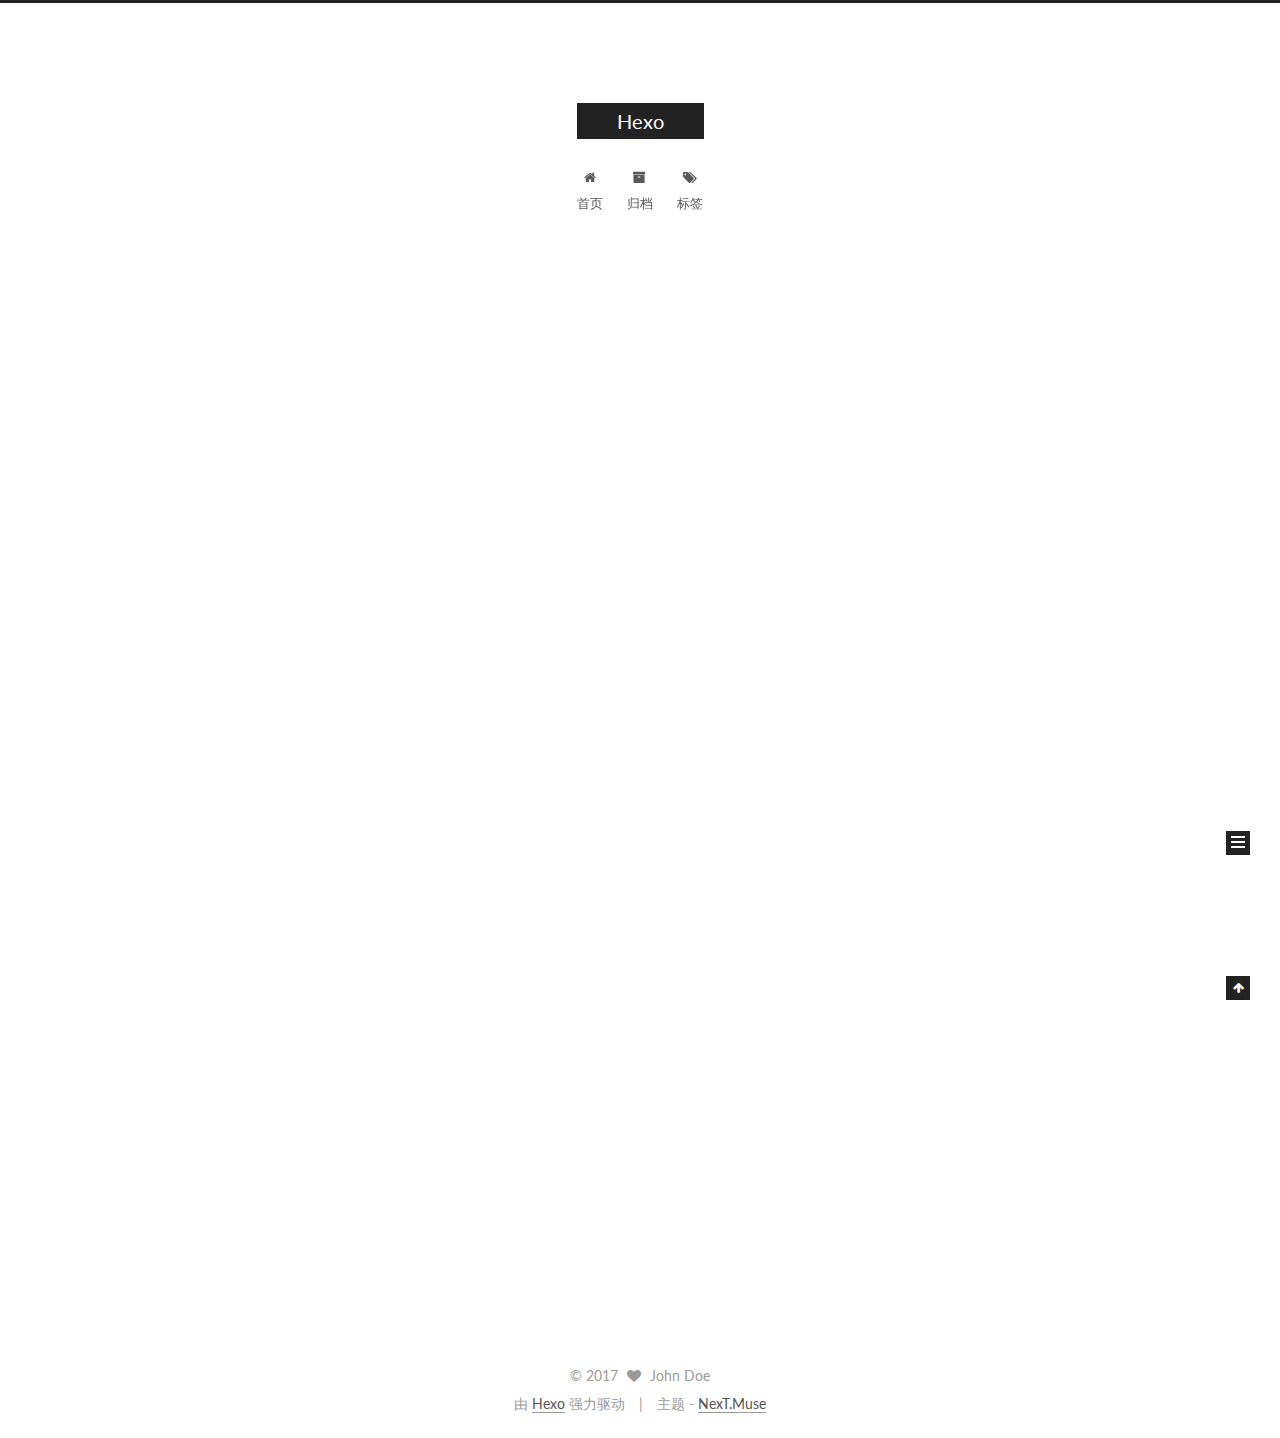
<file: index.html>
<!doctype html>



  


<html class="theme-next muse use-motion" lang="zh-Hans">
<head>
  <meta charset="UTF-8"/>
<meta http-equiv="X-UA-Compatible" content="IE=edge" />
<meta name="viewport" content="width=device-width, initial-scale=1, maximum-scale=1"/>



<meta http-equiv="Cache-Control" content="no-transform" />
<meta http-equiv="Cache-Control" content="no-siteapp" />















  
  
  <link href="/lib/fancybox/source/jquery.fancybox.css?v=2.1.5" rel="stylesheet" type="text/css" />




  
  
  
  

  
    
    
  

  

  

  

  

  
    
    
    <link href="//fonts.googleapis.com/css?family=Lato:300,300italic,400,400italic,700,700italic&subset=latin,latin-ext" rel="stylesheet" type="text/css">
  






<link href="/lib/font-awesome/css/font-awesome.min.css?v=4.6.2" rel="stylesheet" type="text/css" />

<link href="/css/main.css?v=5.1.0" rel="stylesheet" type="text/css" />


  <meta name="keywords" content="Hexo, NexT" />








  <link rel="shortcut icon" type="image/x-icon" href="/favicon.ico?v=5.1.0" />






<meta property="og:type" content="website">
<meta property="og:title" content="Hexo">
<meta property="og:url" content="http://yoursite.com/index.html">
<meta property="og:site_name" content="Hexo">
<meta name="twitter:card" content="summary">
<meta name="twitter:title" content="Hexo">



<script type="text/javascript" id="hexo.configurations">
  var NexT = window.NexT || {};
  var CONFIG = {
    root: '/',
    scheme: 'Muse',
    sidebar: {"position":"left","display":"post","offset":12,"offset_float":0,"b2t":false,"scrollpercent":false},
    fancybox: true,
    motion: true,
    duoshuo: {
      userId: '0',
      author: '博主'
    },
    algolia: {
      applicationID: '',
      apiKey: '',
      indexName: '',
      hits: {"per_page":10},
      labels: {"input_placeholder":"Search for Posts","hits_empty":"We didn't find any results for the search: ${query}","hits_stats":"${hits} results found in ${time} ms"}
    }
  };
</script>



  <link rel="canonical" href="http://yoursite.com/"/>





  <title> Hexo </title>
</head>

<body itemscope itemtype="http://schema.org/WebPage" lang="zh-Hans">

  














  
  
    
  

  <div class="container sidebar-position-left 
   page-home 
 ">
    <div class="headband"></div>

    <header id="header" class="header" itemscope itemtype="http://schema.org/WPHeader">
      <div class="header-inner"><div class="site-brand-wrapper">
  <div class="site-meta ">
    

    <div class="custom-logo-site-title">
      <a href="/"  class="brand" rel="start">
        <span class="logo-line-before"><i></i></span>
        <span class="site-title">Hexo</span>
        <span class="logo-line-after"><i></i></span>
      </a>
    </div>
      
        <p class="site-subtitle"></p>
      
  </div>

  <div class="site-nav-toggle">
    <button>
      <span class="btn-bar"></span>
      <span class="btn-bar"></span>
      <span class="btn-bar"></span>
    </button>
  </div>
</div>

<nav class="site-nav">
  

  
    <ul id="menu" class="menu">
      
        
        <li class="menu-item menu-item-home">
          <a href="/" rel="section">
            
              <i class="menu-item-icon fa fa-fw fa-home"></i> <br />
            
            首页
          </a>
        </li>
      
        
        <li class="menu-item menu-item-archives">
          <a href="/archives" rel="section">
            
              <i class="menu-item-icon fa fa-fw fa-archive"></i> <br />
            
            归档
          </a>
        </li>
      
        
        <li class="menu-item menu-item-tags">
          <a href="/tags" rel="section">
            
              <i class="menu-item-icon fa fa-fw fa-tags"></i> <br />
            
            标签
          </a>
        </li>
      

      
    </ul>
  

  
</nav>



 </div>
    </header>

    <main id="main" class="main">
      <div class="main-inner">
        <div class="content-wrap">
          <div id="content" class="content">
            
  <section id="posts" class="posts-expand">
    
      

  

  
  
  

  <article class="post post-type-normal " itemscope itemtype="http://schema.org/Article">
    <link itemprop="mainEntityOfPage" href="http://yoursite.com/2017/03/26/hello-world/">

    <span hidden itemprop="author" itemscope itemtype="http://schema.org/Person">
      <meta itemprop="name" content="John Doe">
      <meta itemprop="description" content="">
      <meta itemprop="image" content="/images/avatar.gif">
    </span>

    <span hidden itemprop="publisher" itemscope itemtype="http://schema.org/Organization">
      <meta itemprop="name" content="Hexo">
    </span>

    
      <header class="post-header">

        
        
          <h1 class="post-title" itemprop="name headline">
            
            
              
                
                <a class="post-title-link" href="/2017/03/26/hello-world/" itemprop="url">
                  Hello World
                </a>
              
            
          </h1>
        

        <div class="post-meta">
          <span class="post-time">
            
              <span class="post-meta-item-icon">
                <i class="fa fa-calendar-o"></i>
              </span>
              
                <span class="post-meta-item-text">发表于</span>
              
              <time title="创建于" itemprop="dateCreated datePublished" datetime="2017-03-26T23:01:23+08:00">
                2017-03-26
              </time>
            

            

            
          </span>

          

          
            
          

          
          

          

          

          

        </div>
      </header>
    


    <div class="post-body" itemprop="articleBody">

      
      

      
        
          
            <p>Welcome to <a href="https://hexo.io/" target="_blank" rel="external">Hexo</a>! This is your very first post. Check <a href="https://hexo.io/docs/" target="_blank" rel="external">documentation</a> for more info. If you get any problems when using Hexo, you can find the answer in <a href="https://hexo.io/docs/troubleshooting.html" target="_blank" rel="external">troubleshooting</a> or you can ask me on <a href="https://github.com/hexojs/hexo/issues" target="_blank" rel="external">GitHub</a>.</p>
<h2 id="Quick-Start"><a href="#Quick-Start" class="headerlink" title="Quick Start"></a>Quick Start</h2><h3 id="Create-a-new-post"><a href="#Create-a-new-post" class="headerlink" title="Create a new post"></a>Create a new post</h3><figure class="highlight bash"><table><tr><td class="gutter"><pre><div class="line">1</div></pre></td><td class="code"><pre><div class="line">$ hexo new <span class="string">"My New Post"</span></div></pre></td></tr></table></figure>
<p>More info: <a href="https://hexo.io/docs/writing.html" target="_blank" rel="external">Writing</a></p>
<h3 id="Run-server"><a href="#Run-server" class="headerlink" title="Run server"></a>Run server</h3><figure class="highlight bash"><table><tr><td class="gutter"><pre><div class="line">1</div></pre></td><td class="code"><pre><div class="line">$ hexo server</div></pre></td></tr></table></figure>
<p>More info: <a href="https://hexo.io/docs/server.html" target="_blank" rel="external">Server</a></p>
<h3 id="Generate-static-files"><a href="#Generate-static-files" class="headerlink" title="Generate static files"></a>Generate static files</h3><figure class="highlight bash"><table><tr><td class="gutter"><pre><div class="line">1</div></pre></td><td class="code"><pre><div class="line">$ hexo generate</div></pre></td></tr></table></figure>
<p>More info: <a href="https://hexo.io/docs/generating.html" target="_blank" rel="external">Generating</a></p>
<h3 id="Deploy-to-remote-sites"><a href="#Deploy-to-remote-sites" class="headerlink" title="Deploy to remote sites"></a>Deploy to remote sites</h3><figure class="highlight bash"><table><tr><td class="gutter"><pre><div class="line">1</div></pre></td><td class="code"><pre><div class="line">$ hexo deploy</div></pre></td></tr></table></figure>
<p>More info: <a href="https://hexo.io/docs/deployment.html" target="_blank" rel="external">Deployment</a></p>

          
        
      
    </div>

    <div>
      
    </div>

    <div>
      
    </div>

    <div>
      
    </div>

    <footer class="post-footer">
      

      

      

      
      
        <div class="post-eof"></div>
      
    </footer>
  </article>


    
  </section>

  


          </div>
          


          

        </div>
        
          
  
  <div class="sidebar-toggle">
    <div class="sidebar-toggle-line-wrap">
      <span class="sidebar-toggle-line sidebar-toggle-line-first"></span>
      <span class="sidebar-toggle-line sidebar-toggle-line-middle"></span>
      <span class="sidebar-toggle-line sidebar-toggle-line-last"></span>
    </div>
  </div>

  <aside id="sidebar" class="sidebar">
    <div class="sidebar-inner">

      

      

      <section class="site-overview sidebar-panel sidebar-panel-active">
        <div class="site-author motion-element" itemprop="author" itemscope itemtype="http://schema.org/Person">
          <img class="site-author-image" itemprop="image"
               src="/images/avatar.gif"
               alt="John Doe" />
          <p class="site-author-name" itemprop="name">John Doe</p>
           
              <p class="site-description motion-element" itemprop="description"></p>
          
        </div>
        <nav class="site-state motion-element">

          
            <div class="site-state-item site-state-posts">
              <a href="/archives">
                <span class="site-state-item-count">1</span>
                <span class="site-state-item-name">日志</span>
              </a>
            </div>
          

          

          

        </nav>

        

        <div class="links-of-author motion-element">
          
        </div>

        
        

        
        

        


      </section>

      

      

    </div>
  </aside>


        
      </div>
    </main>

    <footer id="footer" class="footer">
      <div class="footer-inner">
        <div class="copyright" >
  
  &copy; 
  <span itemprop="copyrightYear">2017</span>
  <span class="with-love">
    <i class="fa fa-heart"></i>
  </span>
  <span class="author" itemprop="copyrightHolder">John Doe</span>
</div>


<div class="powered-by">
  由 <a class="theme-link" href="https://hexo.io">Hexo</a> 强力驱动
</div>

<div class="theme-info">
  主题 -
  <a class="theme-link" href="https://github.com/iissnan/hexo-theme-next">
    NexT.Muse
  </a>
</div>


        

        
      </div>
    </footer>

    
      <div class="back-to-top">
        <i class="fa fa-arrow-up"></i>
        
      </div>
    

  </div>

  

<script type="text/javascript">
  if (Object.prototype.toString.call(window.Promise) !== '[object Function]') {
    window.Promise = null;
  }
</script>









  






  
  <script type="text/javascript" src="/lib/jquery/index.js?v=2.1.3"></script>

  
  <script type="text/javascript" src="/lib/fastclick/lib/fastclick.min.js?v=1.0.6"></script>

  
  <script type="text/javascript" src="/lib/jquery_lazyload/jquery.lazyload.js?v=1.9.7"></script>

  
  <script type="text/javascript" src="/lib/velocity/velocity.min.js?v=1.2.1"></script>

  
  <script type="text/javascript" src="/lib/velocity/velocity.ui.min.js?v=1.2.1"></script>

  
  <script type="text/javascript" src="/lib/fancybox/source/jquery.fancybox.pack.js?v=2.1.5"></script>


  


  <script type="text/javascript" src="/js/src/utils.js?v=5.1.0"></script>

  <script type="text/javascript" src="/js/src/motion.js?v=5.1.0"></script>



  
  

  

  


  <script type="text/javascript" src="/js/src/bootstrap.js?v=5.1.0"></script>



  


  




	





  





  





  






  





  

  

  

  

</body>
</html>
</file>
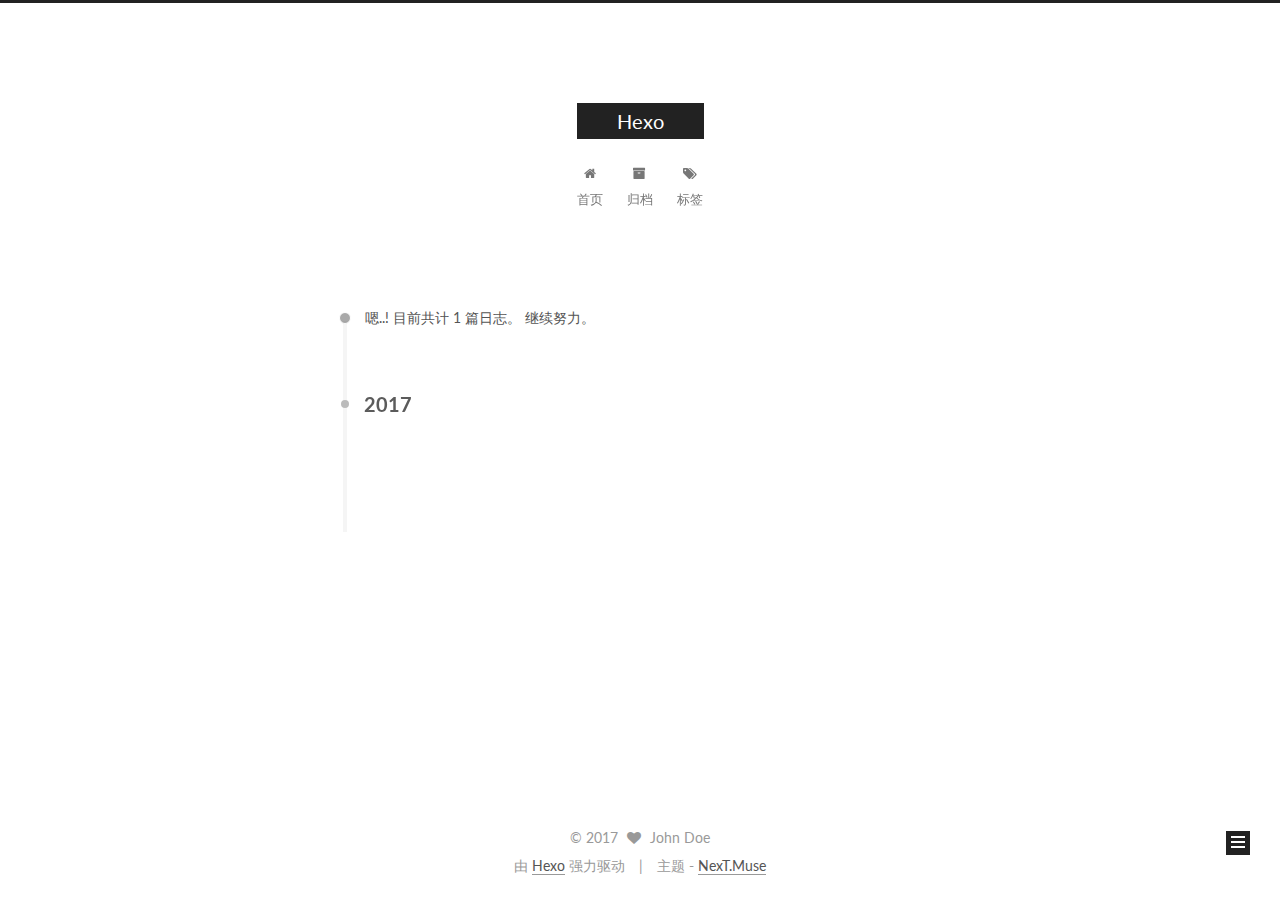
<file: archives/index.html>
<!doctype html>



  


<html class="theme-next muse use-motion" lang="zh-Hans">
<head>
  <meta charset="UTF-8"/>
<meta http-equiv="X-UA-Compatible" content="IE=edge" />
<meta name="viewport" content="width=device-width, initial-scale=1, maximum-scale=1"/>



<meta http-equiv="Cache-Control" content="no-transform" />
<meta http-equiv="Cache-Control" content="no-siteapp" />















  
  
  <link href="/lib/fancybox/source/jquery.fancybox.css?v=2.1.5" rel="stylesheet" type="text/css" />




  
  
  
  

  
    
    
  

  

  

  

  

  
    
    
    <link href="//fonts.googleapis.com/css?family=Lato:300,300italic,400,400italic,700,700italic&subset=latin,latin-ext" rel="stylesheet" type="text/css">
  






<link href="/lib/font-awesome/css/font-awesome.min.css?v=4.6.2" rel="stylesheet" type="text/css" />

<link href="/css/main.css?v=5.1.0" rel="stylesheet" type="text/css" />


  <meta name="keywords" content="Hexo, NexT" />








  <link rel="shortcut icon" type="image/x-icon" href="/favicon.ico?v=5.1.0" />






<meta property="og:type" content="website">
<meta property="og:title" content="Hexo">
<meta property="og:url" content="http://yoursite.com/archives/index.html">
<meta property="og:site_name" content="Hexo">
<meta name="twitter:card" content="summary">
<meta name="twitter:title" content="Hexo">



<script type="text/javascript" id="hexo.configurations">
  var NexT = window.NexT || {};
  var CONFIG = {
    root: '/',
    scheme: 'Muse',
    sidebar: {"position":"left","display":"post","offset":12,"offset_float":0,"b2t":false,"scrollpercent":false},
    fancybox: true,
    motion: true,
    duoshuo: {
      userId: '0',
      author: '博主'
    },
    algolia: {
      applicationID: '',
      apiKey: '',
      indexName: '',
      hits: {"per_page":10},
      labels: {"input_placeholder":"Search for Posts","hits_empty":"We didn't find any results for the search: ${query}","hits_stats":"${hits} results found in ${time} ms"}
    }
  };
</script>



  <link rel="canonical" href="http://yoursite.com/archives/"/>





  <title> 归档 | Hexo </title>
</head>

<body itemscope itemtype="http://schema.org/WebPage" lang="zh-Hans">

  














  
  
    
  

  <div class="container sidebar-position-left  page-archive  ">
    <div class="headband"></div>

    <header id="header" class="header" itemscope itemtype="http://schema.org/WPHeader">
      <div class="header-inner"><div class="site-brand-wrapper">
  <div class="site-meta ">
    

    <div class="custom-logo-site-title">
      <a href="/"  class="brand" rel="start">
        <span class="logo-line-before"><i></i></span>
        <span class="site-title">Hexo</span>
        <span class="logo-line-after"><i></i></span>
      </a>
    </div>
      
        <p class="site-subtitle"></p>
      
  </div>

  <div class="site-nav-toggle">
    <button>
      <span class="btn-bar"></span>
      <span class="btn-bar"></span>
      <span class="btn-bar"></span>
    </button>
  </div>
</div>

<nav class="site-nav">
  

  
    <ul id="menu" class="menu">
      
        
        <li class="menu-item menu-item-home">
          <a href="/" rel="section">
            
              <i class="menu-item-icon fa fa-fw fa-home"></i> <br />
            
            首页
          </a>
        </li>
      
        
        <li class="menu-item menu-item-archives">
          <a href="/archives" rel="section">
            
              <i class="menu-item-icon fa fa-fw fa-archive"></i> <br />
            
            归档
          </a>
        </li>
      
        
        <li class="menu-item menu-item-tags">
          <a href="/tags" rel="section">
            
              <i class="menu-item-icon fa fa-fw fa-tags"></i> <br />
            
            标签
          </a>
        </li>
      

      
    </ul>
  

  
</nav>



 </div>
    </header>

    <main id="main" class="main">
      <div class="main-inner">
        <div class="content-wrap">
          <div id="content" class="content">
            

  <section id="posts" class="posts-collapse">
    <span class="archive-move-on"></span>

    <span class="archive-page-counter">
      
      
      
        
      
      嗯..! 目前共计 1 篇日志。 继续努力。
    </span>

    

      
      
      

      
        
        <div class="collection-title">
          <h2 class="archive-year motion-element" id="archive-year-2017">2017</h2>
        </div>
      
      

      

  <article class="post post-type-normal" itemscope itemtype="http://schema.org/Article">
    <header class="post-header">

      <h1 class="post-title">
        
            <a class="post-title-link" href="/2017/03/26/hello-world/" itemprop="url">
              
                <span itemprop="name">Hello World</span>
              
            </a>
        
      </h1>

      <div class="post-meta">
        <time class="post-time" itemprop="dateCreated"
              datetime="2017-03-26T23:01:23+08:00"
              content="2017-03-26" >
          03-26
        </time>
      </div>

    </header>
  </article>



    

  </section>

  



          </div>
          


          

        </div>
        
          
  
  <div class="sidebar-toggle">
    <div class="sidebar-toggle-line-wrap">
      <span class="sidebar-toggle-line sidebar-toggle-line-first"></span>
      <span class="sidebar-toggle-line sidebar-toggle-line-middle"></span>
      <span class="sidebar-toggle-line sidebar-toggle-line-last"></span>
    </div>
  </div>

  <aside id="sidebar" class="sidebar">
    <div class="sidebar-inner">

      

      

      <section class="site-overview sidebar-panel sidebar-panel-active">
        <div class="site-author motion-element" itemprop="author" itemscope itemtype="http://schema.org/Person">
          <img class="site-author-image" itemprop="image"
               src="/images/avatar.gif"
               alt="John Doe" />
          <p class="site-author-name" itemprop="name">John Doe</p>
           
              <p class="site-description motion-element" itemprop="description"></p>
          
        </div>
        <nav class="site-state motion-element">

          
            <div class="site-state-item site-state-posts">
              <a href="/archives">
                <span class="site-state-item-count">1</span>
                <span class="site-state-item-name">日志</span>
              </a>
            </div>
          

          

          

        </nav>

        

        <div class="links-of-author motion-element">
          
        </div>

        
        

        
        

        


      </section>

      

      

    </div>
  </aside>


        
      </div>
    </main>

    <footer id="footer" class="footer">
      <div class="footer-inner">
        <div class="copyright" >
  
  &copy; 
  <span itemprop="copyrightYear">2017</span>
  <span class="with-love">
    <i class="fa fa-heart"></i>
  </span>
  <span class="author" itemprop="copyrightHolder">John Doe</span>
</div>


<div class="powered-by">
  由 <a class="theme-link" href="https://hexo.io">Hexo</a> 强力驱动
</div>

<div class="theme-info">
  主题 -
  <a class="theme-link" href="https://github.com/iissnan/hexo-theme-next">
    NexT.Muse
  </a>
</div>


        

        
      </div>
    </footer>

    
      <div class="back-to-top">
        <i class="fa fa-arrow-up"></i>
        
      </div>
    

  </div>

  

<script type="text/javascript">
  if (Object.prototype.toString.call(window.Promise) !== '[object Function]') {
    window.Promise = null;
  }
</script>









  






  
  <script type="text/javascript" src="/lib/jquery/index.js?v=2.1.3"></script>

  
  <script type="text/javascript" src="/lib/fastclick/lib/fastclick.min.js?v=1.0.6"></script>

  
  <script type="text/javascript" src="/lib/jquery_lazyload/jquery.lazyload.js?v=1.9.7"></script>

  
  <script type="text/javascript" src="/lib/velocity/velocity.min.js?v=1.2.1"></script>

  
  <script type="text/javascript" src="/lib/velocity/velocity.ui.min.js?v=1.2.1"></script>

  
  <script type="text/javascript" src="/lib/fancybox/source/jquery.fancybox.pack.js?v=2.1.5"></script>


  


  <script type="text/javascript" src="/js/src/utils.js?v=5.1.0"></script>

  <script type="text/javascript" src="/js/src/motion.js?v=5.1.0"></script>



  
  

  
  
    <script type="text/javascript" id="motion.page.archive">
      $('.archive-year').velocity('transition.slideLeftIn');
    </script>
  


  


  <script type="text/javascript" src="/js/src/bootstrap.js?v=5.1.0"></script>



  


  




	





  





  





  






  





  

  

  

  

</body>
</html>
</file>
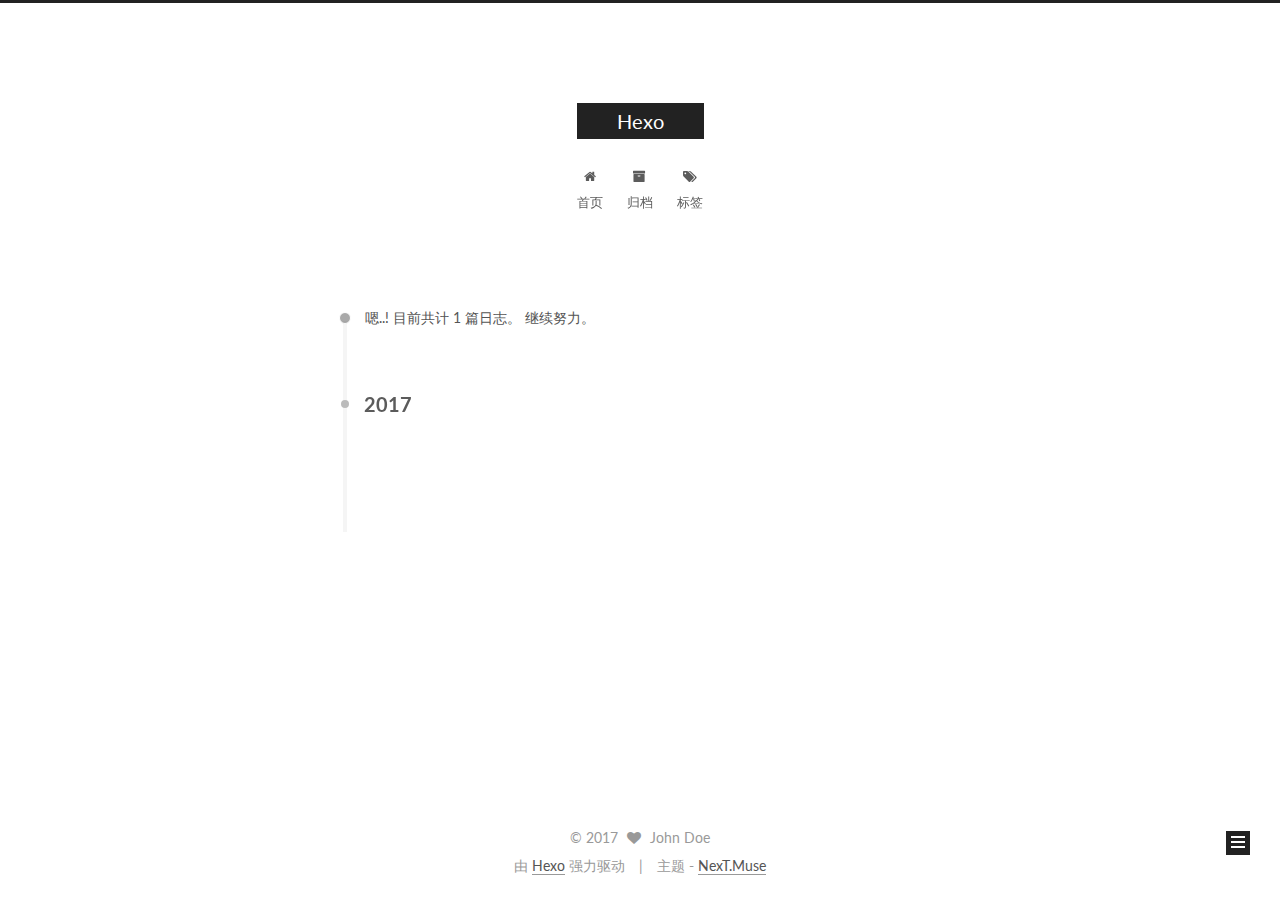
<file: archives/2017/index.html>
<!doctype html>



  


<html class="theme-next muse use-motion" lang="zh-Hans">
<head>
  <meta charset="UTF-8"/>
<meta http-equiv="X-UA-Compatible" content="IE=edge" />
<meta name="viewport" content="width=device-width, initial-scale=1, maximum-scale=1"/>



<meta http-equiv="Cache-Control" content="no-transform" />
<meta http-equiv="Cache-Control" content="no-siteapp" />















  
  
  <link href="/lib/fancybox/source/jquery.fancybox.css?v=2.1.5" rel="stylesheet" type="text/css" />




  
  
  
  

  
    
    
  

  

  

  

  

  
    
    
    <link href="//fonts.googleapis.com/css?family=Lato:300,300italic,400,400italic,700,700italic&subset=latin,latin-ext" rel="stylesheet" type="text/css">
  






<link href="/lib/font-awesome/css/font-awesome.min.css?v=4.6.2" rel="stylesheet" type="text/css" />

<link href="/css/main.css?v=5.1.0" rel="stylesheet" type="text/css" />


  <meta name="keywords" content="Hexo, NexT" />








  <link rel="shortcut icon" type="image/x-icon" href="/favicon.ico?v=5.1.0" />






<meta property="og:type" content="website">
<meta property="og:title" content="Hexo">
<meta property="og:url" content="http://yoursite.com/archives/2017/index.html">
<meta property="og:site_name" content="Hexo">
<meta name="twitter:card" content="summary">
<meta name="twitter:title" content="Hexo">



<script type="text/javascript" id="hexo.configurations">
  var NexT = window.NexT || {};
  var CONFIG = {
    root: '/',
    scheme: 'Muse',
    sidebar: {"position":"left","display":"post","offset":12,"offset_float":0,"b2t":false,"scrollpercent":false},
    fancybox: true,
    motion: true,
    duoshuo: {
      userId: '0',
      author: '博主'
    },
    algolia: {
      applicationID: '',
      apiKey: '',
      indexName: '',
      hits: {"per_page":10},
      labels: {"input_placeholder":"Search for Posts","hits_empty":"We didn't find any results for the search: ${query}","hits_stats":"${hits} results found in ${time} ms"}
    }
  };
</script>



  <link rel="canonical" href="http://yoursite.com/archives/2017/"/>





  <title> 归档 | Hexo </title>
</head>

<body itemscope itemtype="http://schema.org/WebPage" lang="zh-Hans">

  














  
  
    
  

  <div class="container sidebar-position-left  page-archive  ">
    <div class="headband"></div>

    <header id="header" class="header" itemscope itemtype="http://schema.org/WPHeader">
      <div class="header-inner"><div class="site-brand-wrapper">
  <div class="site-meta ">
    

    <div class="custom-logo-site-title">
      <a href="/"  class="brand" rel="start">
        <span class="logo-line-before"><i></i></span>
        <span class="site-title">Hexo</span>
        <span class="logo-line-after"><i></i></span>
      </a>
    </div>
      
        <p class="site-subtitle"></p>
      
  </div>

  <div class="site-nav-toggle">
    <button>
      <span class="btn-bar"></span>
      <span class="btn-bar"></span>
      <span class="btn-bar"></span>
    </button>
  </div>
</div>

<nav class="site-nav">
  

  
    <ul id="menu" class="menu">
      
        
        <li class="menu-item menu-item-home">
          <a href="/" rel="section">
            
              <i class="menu-item-icon fa fa-fw fa-home"></i> <br />
            
            首页
          </a>
        </li>
      
        
        <li class="menu-item menu-item-archives">
          <a href="/archives" rel="section">
            
              <i class="menu-item-icon fa fa-fw fa-archive"></i> <br />
            
            归档
          </a>
        </li>
      
        
        <li class="menu-item menu-item-tags">
          <a href="/tags" rel="section">
            
              <i class="menu-item-icon fa fa-fw fa-tags"></i> <br />
            
            标签
          </a>
        </li>
      

      
    </ul>
  

  
</nav>



 </div>
    </header>

    <main id="main" class="main">
      <div class="main-inner">
        <div class="content-wrap">
          <div id="content" class="content">
            

  <section id="posts" class="posts-collapse">
    <span class="archive-move-on"></span>

    <span class="archive-page-counter">
      
      
      
        
      
      嗯..! 目前共计 1 篇日志。 继续努力。
    </span>

    

      
      
      

      
        
        <div class="collection-title">
          <h2 class="archive-year motion-element" id="archive-year-2017">2017</h2>
        </div>
      
      

      

  <article class="post post-type-normal" itemscope itemtype="http://schema.org/Article">
    <header class="post-header">

      <h1 class="post-title">
        
            <a class="post-title-link" href="/2017/03/26/hello-world/" itemprop="url">
              
                <span itemprop="name">Hello World</span>
              
            </a>
        
      </h1>

      <div class="post-meta">
        <time class="post-time" itemprop="dateCreated"
              datetime="2017-03-26T23:01:23+08:00"
              content="2017-03-26" >
          03-26
        </time>
      </div>

    </header>
  </article>



    

  </section>

  



          </div>
          


          

        </div>
        
          
  
  <div class="sidebar-toggle">
    <div class="sidebar-toggle-line-wrap">
      <span class="sidebar-toggle-line sidebar-toggle-line-first"></span>
      <span class="sidebar-toggle-line sidebar-toggle-line-middle"></span>
      <span class="sidebar-toggle-line sidebar-toggle-line-last"></span>
    </div>
  </div>

  <aside id="sidebar" class="sidebar">
    <div class="sidebar-inner">

      

      

      <section class="site-overview sidebar-panel sidebar-panel-active">
        <div class="site-author motion-element" itemprop="author" itemscope itemtype="http://schema.org/Person">
          <img class="site-author-image" itemprop="image"
               src="/images/avatar.gif"
               alt="John Doe" />
          <p class="site-author-name" itemprop="name">John Doe</p>
           
              <p class="site-description motion-element" itemprop="description"></p>
          
        </div>
        <nav class="site-state motion-element">

          
            <div class="site-state-item site-state-posts">
              <a href="/archives">
                <span class="site-state-item-count">1</span>
                <span class="site-state-item-name">日志</span>
              </a>
            </div>
          

          

          

        </nav>

        

        <div class="links-of-author motion-element">
          
        </div>

        
        

        
        

        


      </section>

      

      

    </div>
  </aside>


        
      </div>
    </main>

    <footer id="footer" class="footer">
      <div class="footer-inner">
        <div class="copyright" >
  
  &copy; 
  <span itemprop="copyrightYear">2017</span>
  <span class="with-love">
    <i class="fa fa-heart"></i>
  </span>
  <span class="author" itemprop="copyrightHolder">John Doe</span>
</div>


<div class="powered-by">
  由 <a class="theme-link" href="https://hexo.io">Hexo</a> 强力驱动
</div>

<div class="theme-info">
  主题 -
  <a class="theme-link" href="https://github.com/iissnan/hexo-theme-next">
    NexT.Muse
  </a>
</div>


        

        
      </div>
    </footer>

    
      <div class="back-to-top">
        <i class="fa fa-arrow-up"></i>
        
      </div>
    

  </div>

  

<script type="text/javascript">
  if (Object.prototype.toString.call(window.Promise) !== '[object Function]') {
    window.Promise = null;
  }
</script>









  






  
  <script type="text/javascript" src="/lib/jquery/index.js?v=2.1.3"></script>

  
  <script type="text/javascript" src="/lib/fastclick/lib/fastclick.min.js?v=1.0.6"></script>

  
  <script type="text/javascript" src="/lib/jquery_lazyload/jquery.lazyload.js?v=1.9.7"></script>

  
  <script type="text/javascript" src="/lib/velocity/velocity.min.js?v=1.2.1"></script>

  
  <script type="text/javascript" src="/lib/velocity/velocity.ui.min.js?v=1.2.1"></script>

  
  <script type="text/javascript" src="/lib/fancybox/source/jquery.fancybox.pack.js?v=2.1.5"></script>


  


  <script type="text/javascript" src="/js/src/utils.js?v=5.1.0"></script>

  <script type="text/javascript" src="/js/src/motion.js?v=5.1.0"></script>



  
  

  
  
    <script type="text/javascript" id="motion.page.archive">
      $('.archive-year').velocity('transition.slideLeftIn');
    </script>
  


  


  <script type="text/javascript" src="/js/src/bootstrap.js?v=5.1.0"></script>



  


  




	





  





  





  






  





  

  

  

  

</body>
</html>
</file>
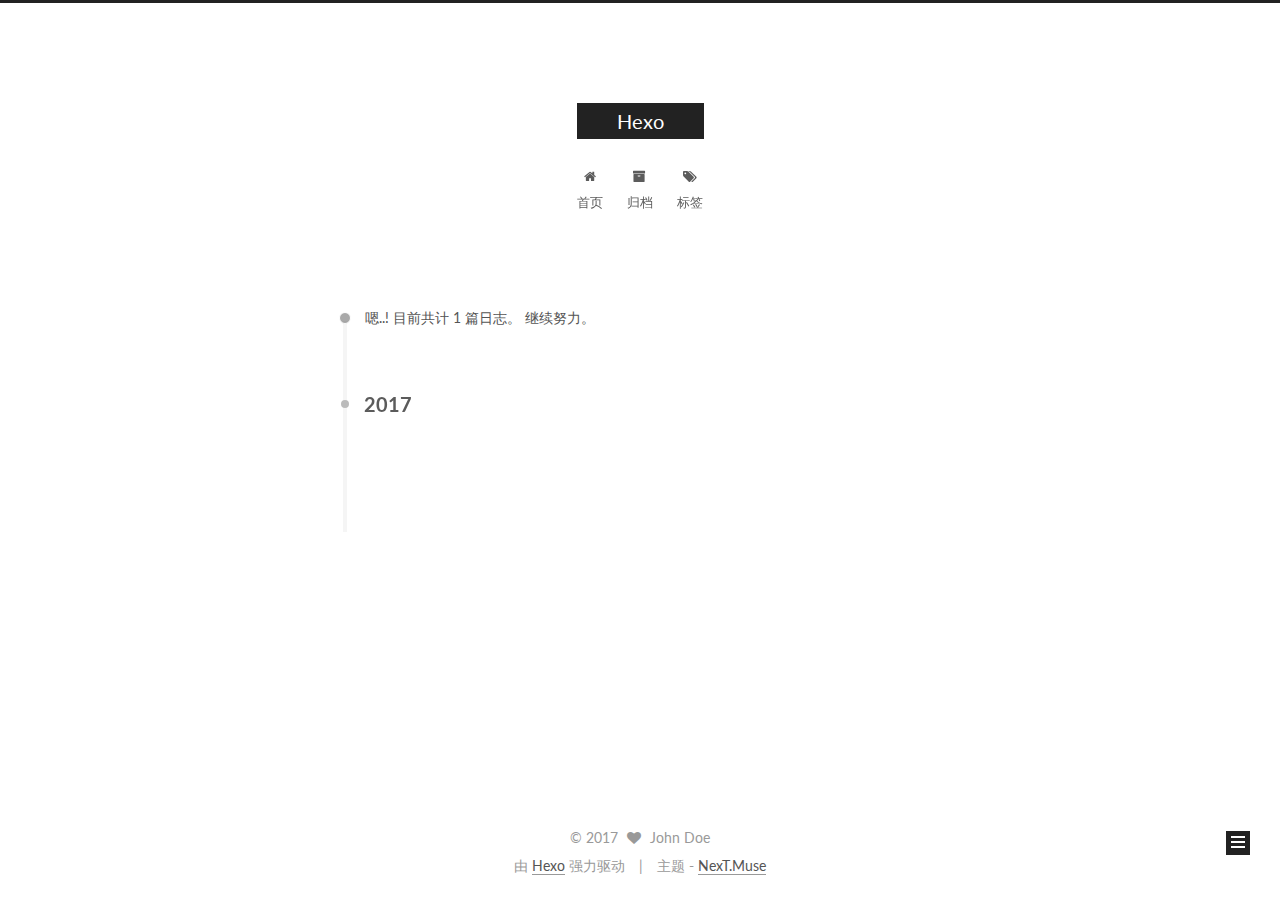
<file: archives/2017/03/index.html>
<!doctype html>



  


<html class="theme-next muse use-motion" lang="zh-Hans">
<head>
  <meta charset="UTF-8"/>
<meta http-equiv="X-UA-Compatible" content="IE=edge" />
<meta name="viewport" content="width=device-width, initial-scale=1, maximum-scale=1"/>



<meta http-equiv="Cache-Control" content="no-transform" />
<meta http-equiv="Cache-Control" content="no-siteapp" />















  
  
  <link href="/lib/fancybox/source/jquery.fancybox.css?v=2.1.5" rel="stylesheet" type="text/css" />




  
  
  
  

  
    
    
  

  

  

  

  

  
    
    
    <link href="//fonts.googleapis.com/css?family=Lato:300,300italic,400,400italic,700,700italic&subset=latin,latin-ext" rel="stylesheet" type="text/css">
  






<link href="/lib/font-awesome/css/font-awesome.min.css?v=4.6.2" rel="stylesheet" type="text/css" />

<link href="/css/main.css?v=5.1.0" rel="stylesheet" type="text/css" />


  <meta name="keywords" content="Hexo, NexT" />








  <link rel="shortcut icon" type="image/x-icon" href="/favicon.ico?v=5.1.0" />






<meta property="og:type" content="website">
<meta property="og:title" content="Hexo">
<meta property="og:url" content="http://yoursite.com/archives/2017/03/index.html">
<meta property="og:site_name" content="Hexo">
<meta name="twitter:card" content="summary">
<meta name="twitter:title" content="Hexo">



<script type="text/javascript" id="hexo.configurations">
  var NexT = window.NexT || {};
  var CONFIG = {
    root: '/',
    scheme: 'Muse',
    sidebar: {"position":"left","display":"post","offset":12,"offset_float":0,"b2t":false,"scrollpercent":false},
    fancybox: true,
    motion: true,
    duoshuo: {
      userId: '0',
      author: '博主'
    },
    algolia: {
      applicationID: '',
      apiKey: '',
      indexName: '',
      hits: {"per_page":10},
      labels: {"input_placeholder":"Search for Posts","hits_empty":"We didn't find any results for the search: ${query}","hits_stats":"${hits} results found in ${time} ms"}
    }
  };
</script>



  <link rel="canonical" href="http://yoursite.com/archives/2017/03/"/>





  <title> 归档 | Hexo </title>
</head>

<body itemscope itemtype="http://schema.org/WebPage" lang="zh-Hans">

  














  
  
    
  

  <div class="container sidebar-position-left  page-archive  ">
    <div class="headband"></div>

    <header id="header" class="header" itemscope itemtype="http://schema.org/WPHeader">
      <div class="header-inner"><div class="site-brand-wrapper">
  <div class="site-meta ">
    

    <div class="custom-logo-site-title">
      <a href="/"  class="brand" rel="start">
        <span class="logo-line-before"><i></i></span>
        <span class="site-title">Hexo</span>
        <span class="logo-line-after"><i></i></span>
      </a>
    </div>
      
        <p class="site-subtitle"></p>
      
  </div>

  <div class="site-nav-toggle">
    <button>
      <span class="btn-bar"></span>
      <span class="btn-bar"></span>
      <span class="btn-bar"></span>
    </button>
  </div>
</div>

<nav class="site-nav">
  

  
    <ul id="menu" class="menu">
      
        
        <li class="menu-item menu-item-home">
          <a href="/" rel="section">
            
              <i class="menu-item-icon fa fa-fw fa-home"></i> <br />
            
            首页
          </a>
        </li>
      
        
        <li class="menu-item menu-item-archives">
          <a href="/archives" rel="section">
            
              <i class="menu-item-icon fa fa-fw fa-archive"></i> <br />
            
            归档
          </a>
        </li>
      
        
        <li class="menu-item menu-item-tags">
          <a href="/tags" rel="section">
            
              <i class="menu-item-icon fa fa-fw fa-tags"></i> <br />
            
            标签
          </a>
        </li>
      

      
    </ul>
  

  
</nav>



 </div>
    </header>

    <main id="main" class="main">
      <div class="main-inner">
        <div class="content-wrap">
          <div id="content" class="content">
            

  <section id="posts" class="posts-collapse">
    <span class="archive-move-on"></span>

    <span class="archive-page-counter">
      
      
      
        
      
      嗯..! 目前共计 1 篇日志。 继续努力。
    </span>

    

      
      
      

      
        
        <div class="collection-title">
          <h2 class="archive-year motion-element" id="archive-year-2017">2017</h2>
        </div>
      
      

      

  <article class="post post-type-normal" itemscope itemtype="http://schema.org/Article">
    <header class="post-header">

      <h1 class="post-title">
        
            <a class="post-title-link" href="/2017/03/26/hello-world/" itemprop="url">
              
                <span itemprop="name">Hello World</span>
              
            </a>
        
      </h1>

      <div class="post-meta">
        <time class="post-time" itemprop="dateCreated"
              datetime="2017-03-26T23:01:23+08:00"
              content="2017-03-26" >
          03-26
        </time>
      </div>

    </header>
  </article>



    

  </section>

  



          </div>
          


          

        </div>
        
          
  
  <div class="sidebar-toggle">
    <div class="sidebar-toggle-line-wrap">
      <span class="sidebar-toggle-line sidebar-toggle-line-first"></span>
      <span class="sidebar-toggle-line sidebar-toggle-line-middle"></span>
      <span class="sidebar-toggle-line sidebar-toggle-line-last"></span>
    </div>
  </div>

  <aside id="sidebar" class="sidebar">
    <div class="sidebar-inner">

      

      

      <section class="site-overview sidebar-panel sidebar-panel-active">
        <div class="site-author motion-element" itemprop="author" itemscope itemtype="http://schema.org/Person">
          <img class="site-author-image" itemprop="image"
               src="/images/avatar.gif"
               alt="John Doe" />
          <p class="site-author-name" itemprop="name">John Doe</p>
           
              <p class="site-description motion-element" itemprop="description"></p>
          
        </div>
        <nav class="site-state motion-element">

          
            <div class="site-state-item site-state-posts">
              <a href="/archives">
                <span class="site-state-item-count">1</span>
                <span class="site-state-item-name">日志</span>
              </a>
            </div>
          

          

          

        </nav>

        

        <div class="links-of-author motion-element">
          
        </div>

        
        

        
        

        


      </section>

      

      

    </div>
  </aside>


        
      </div>
    </main>

    <footer id="footer" class="footer">
      <div class="footer-inner">
        <div class="copyright" >
  
  &copy; 
  <span itemprop="copyrightYear">2017</span>
  <span class="with-love">
    <i class="fa fa-heart"></i>
  </span>
  <span class="author" itemprop="copyrightHolder">John Doe</span>
</div>


<div class="powered-by">
  由 <a class="theme-link" href="https://hexo.io">Hexo</a> 强力驱动
</div>

<div class="theme-info">
  主题 -
  <a class="theme-link" href="https://github.com/iissnan/hexo-theme-next">
    NexT.Muse
  </a>
</div>


        

        
      </div>
    </footer>

    
      <div class="back-to-top">
        <i class="fa fa-arrow-up"></i>
        
      </div>
    

  </div>

  

<script type="text/javascript">
  if (Object.prototype.toString.call(window.Promise) !== '[object Function]') {
    window.Promise = null;
  }
</script>









  






  
  <script type="text/javascript" src="/lib/jquery/index.js?v=2.1.3"></script>

  
  <script type="text/javascript" src="/lib/fastclick/lib/fastclick.min.js?v=1.0.6"></script>

  
  <script type="text/javascript" src="/lib/jquery_lazyload/jquery.lazyload.js?v=1.9.7"></script>

  
  <script type="text/javascript" src="/lib/velocity/velocity.min.js?v=1.2.1"></script>

  
  <script type="text/javascript" src="/lib/velocity/velocity.ui.min.js?v=1.2.1"></script>

  
  <script type="text/javascript" src="/lib/fancybox/source/jquery.fancybox.pack.js?v=2.1.5"></script>


  


  <script type="text/javascript" src="/js/src/utils.js?v=5.1.0"></script>

  <script type="text/javascript" src="/js/src/motion.js?v=5.1.0"></script>



  
  

  
  
    <script type="text/javascript" id="motion.page.archive">
      $('.archive-year').velocity('transition.slideLeftIn');
    </script>
  


  


  <script type="text/javascript" src="/js/src/bootstrap.js?v=5.1.0"></script>



  


  




	





  





  





  






  





  

  

  

  

</body>
</html>
</file>
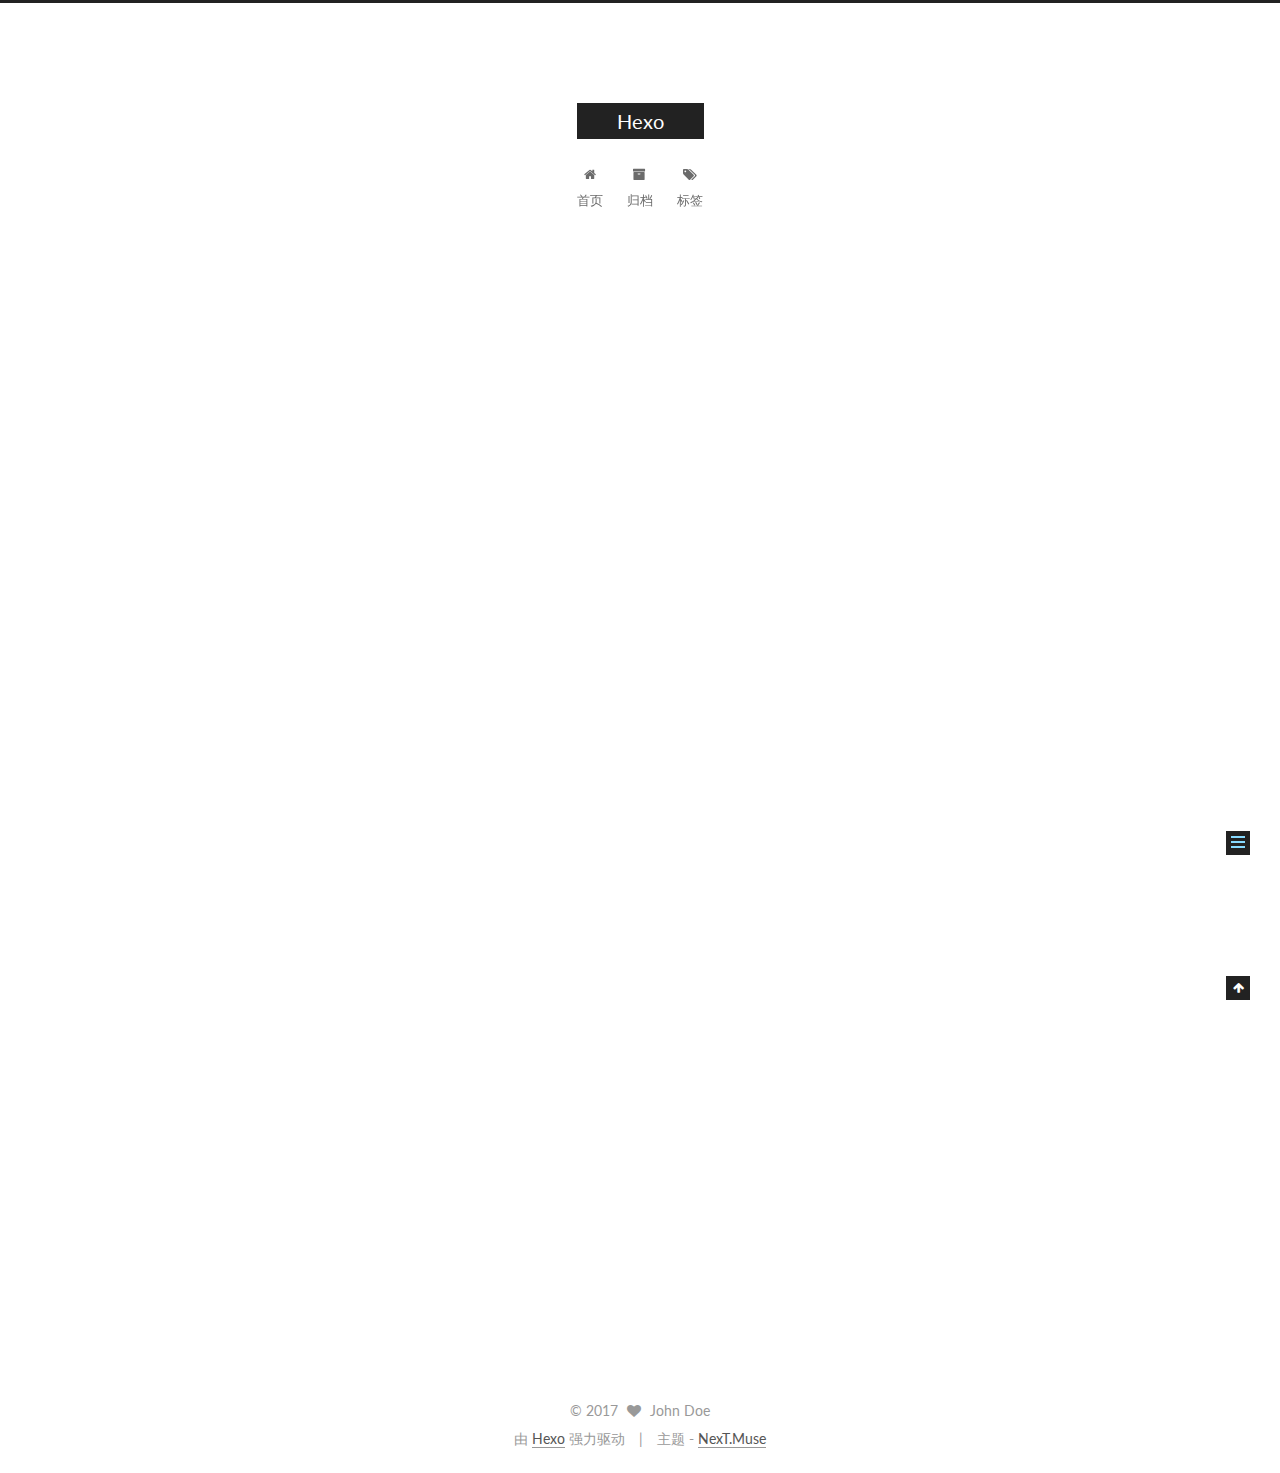
<file: 2017/03/26/hello-world/index.html>
<!doctype html>



  


<html class="theme-next muse use-motion" lang="zh-Hans">
<head>
  <meta charset="UTF-8"/>
<meta http-equiv="X-UA-Compatible" content="IE=edge" />
<meta name="viewport" content="width=device-width, initial-scale=1, maximum-scale=1"/>



<meta http-equiv="Cache-Control" content="no-transform" />
<meta http-equiv="Cache-Control" content="no-siteapp" />















  
  
  <link href="/lib/fancybox/source/jquery.fancybox.css?v=2.1.5" rel="stylesheet" type="text/css" />




  
  
  
  

  
    
    
  

  

  

  

  

  
    
    
    <link href="//fonts.googleapis.com/css?family=Lato:300,300italic,400,400italic,700,700italic&subset=latin,latin-ext" rel="stylesheet" type="text/css">
  






<link href="/lib/font-awesome/css/font-awesome.min.css?v=4.6.2" rel="stylesheet" type="text/css" />

<link href="/css/main.css?v=5.1.0" rel="stylesheet" type="text/css" />


  <meta name="keywords" content="Hexo, NexT" />








  <link rel="shortcut icon" type="image/x-icon" href="/favicon.ico?v=5.1.0" />






<meta name="description" content="Welcome to Hexo! This is your very first post. Check documentation for more info. If you get any problems when using Hexo, you can find the answer in troubleshooting or you can ask me on GitHub.
Quick">
<meta property="og:type" content="article">
<meta property="og:title" content="Hello World">
<meta property="og:url" content="http://yoursite.com/2017/03/26/hello-world/index.html">
<meta property="og:site_name" content="Hexo">
<meta property="og:description" content="Welcome to Hexo! This is your very first post. Check documentation for more info. If you get any problems when using Hexo, you can find the answer in troubleshooting or you can ask me on GitHub.
Quick">
<meta property="og:updated_time" content="2017-03-26T15:01:23.630Z">
<meta name="twitter:card" content="summary">
<meta name="twitter:title" content="Hello World">
<meta name="twitter:description" content="Welcome to Hexo! This is your very first post. Check documentation for more info. If you get any problems when using Hexo, you can find the answer in troubleshooting or you can ask me on GitHub.
Quick">



<script type="text/javascript" id="hexo.configurations">
  var NexT = window.NexT || {};
  var CONFIG = {
    root: '/',
    scheme: 'Muse',
    sidebar: {"position":"left","display":"post","offset":12,"offset_float":0,"b2t":false,"scrollpercent":false},
    fancybox: true,
    motion: true,
    duoshuo: {
      userId: '0',
      author: '博主'
    },
    algolia: {
      applicationID: '',
      apiKey: '',
      indexName: '',
      hits: {"per_page":10},
      labels: {"input_placeholder":"Search for Posts","hits_empty":"We didn't find any results for the search: ${query}","hits_stats":"${hits} results found in ${time} ms"}
    }
  };
</script>



  <link rel="canonical" href="http://yoursite.com/2017/03/26/hello-world/"/>





  <title> Hello World | Hexo </title>
</head>

<body itemscope itemtype="http://schema.org/WebPage" lang="zh-Hans">

  














  
  
    
  

  <div class="container sidebar-position-left page-post-detail ">
    <div class="headband"></div>

    <header id="header" class="header" itemscope itemtype="http://schema.org/WPHeader">
      <div class="header-inner"><div class="site-brand-wrapper">
  <div class="site-meta ">
    

    <div class="custom-logo-site-title">
      <a href="/"  class="brand" rel="start">
        <span class="logo-line-before"><i></i></span>
        <span class="site-title">Hexo</span>
        <span class="logo-line-after"><i></i></span>
      </a>
    </div>
      
        <p class="site-subtitle"></p>
      
  </div>

  <div class="site-nav-toggle">
    <button>
      <span class="btn-bar"></span>
      <span class="btn-bar"></span>
      <span class="btn-bar"></span>
    </button>
  </div>
</div>

<nav class="site-nav">
  

  
    <ul id="menu" class="menu">
      
        
        <li class="menu-item menu-item-home">
          <a href="/" rel="section">
            
              <i class="menu-item-icon fa fa-fw fa-home"></i> <br />
            
            首页
          </a>
        </li>
      
        
        <li class="menu-item menu-item-archives">
          <a href="/archives" rel="section">
            
              <i class="menu-item-icon fa fa-fw fa-archive"></i> <br />
            
            归档
          </a>
        </li>
      
        
        <li class="menu-item menu-item-tags">
          <a href="/tags" rel="section">
            
              <i class="menu-item-icon fa fa-fw fa-tags"></i> <br />
            
            标签
          </a>
        </li>
      

      
    </ul>
  

  
</nav>



 </div>
    </header>

    <main id="main" class="main">
      <div class="main-inner">
        <div class="content-wrap">
          <div id="content" class="content">
            

  <div id="posts" class="posts-expand">
    

  

  
  
  

  <article class="post post-type-normal " itemscope itemtype="http://schema.org/Article">
    <link itemprop="mainEntityOfPage" href="http://yoursite.com/2017/03/26/hello-world/">

    <span hidden itemprop="author" itemscope itemtype="http://schema.org/Person">
      <meta itemprop="name" content="John Doe">
      <meta itemprop="description" content="">
      <meta itemprop="image" content="/images/avatar.gif">
    </span>

    <span hidden itemprop="publisher" itemscope itemtype="http://schema.org/Organization">
      <meta itemprop="name" content="Hexo">
    </span>

    
      <header class="post-header">

        
        
          <h1 class="post-title" itemprop="name headline">
            
            
              
                Hello World
              
            
          </h1>
        

        <div class="post-meta">
          <span class="post-time">
            
              <span class="post-meta-item-icon">
                <i class="fa fa-calendar-o"></i>
              </span>
              
                <span class="post-meta-item-text">发表于</span>
              
              <time title="创建于" itemprop="dateCreated datePublished" datetime="2017-03-26T23:01:23+08:00">
                2017-03-26
              </time>
            

            

            
          </span>

          

          
            
          

          
          

          

          

          

        </div>
      </header>
    


    <div class="post-body" itemprop="articleBody">

      
      

      
        <p>Welcome to <a href="https://hexo.io/" target="_blank" rel="external">Hexo</a>! This is your very first post. Check <a href="https://hexo.io/docs/" target="_blank" rel="external">documentation</a> for more info. If you get any problems when using Hexo, you can find the answer in <a href="https://hexo.io/docs/troubleshooting.html" target="_blank" rel="external">troubleshooting</a> or you can ask me on <a href="https://github.com/hexojs/hexo/issues" target="_blank" rel="external">GitHub</a>.</p>
<h2 id="Quick-Start"><a href="#Quick-Start" class="headerlink" title="Quick Start"></a>Quick Start</h2><h3 id="Create-a-new-post"><a href="#Create-a-new-post" class="headerlink" title="Create a new post"></a>Create a new post</h3><figure class="highlight bash"><table><tr><td class="gutter"><pre><div class="line">1</div></pre></td><td class="code"><pre><div class="line">$ hexo new <span class="string">"My New Post"</span></div></pre></td></tr></table></figure>
<p>More info: <a href="https://hexo.io/docs/writing.html" target="_blank" rel="external">Writing</a></p>
<h3 id="Run-server"><a href="#Run-server" class="headerlink" title="Run server"></a>Run server</h3><figure class="highlight bash"><table><tr><td class="gutter"><pre><div class="line">1</div></pre></td><td class="code"><pre><div class="line">$ hexo server</div></pre></td></tr></table></figure>
<p>More info: <a href="https://hexo.io/docs/server.html" target="_blank" rel="external">Server</a></p>
<h3 id="Generate-static-files"><a href="#Generate-static-files" class="headerlink" title="Generate static files"></a>Generate static files</h3><figure class="highlight bash"><table><tr><td class="gutter"><pre><div class="line">1</div></pre></td><td class="code"><pre><div class="line">$ hexo generate</div></pre></td></tr></table></figure>
<p>More info: <a href="https://hexo.io/docs/generating.html" target="_blank" rel="external">Generating</a></p>
<h3 id="Deploy-to-remote-sites"><a href="#Deploy-to-remote-sites" class="headerlink" title="Deploy to remote sites"></a>Deploy to remote sites</h3><figure class="highlight bash"><table><tr><td class="gutter"><pre><div class="line">1</div></pre></td><td class="code"><pre><div class="line">$ hexo deploy</div></pre></td></tr></table></figure>
<p>More info: <a href="https://hexo.io/docs/deployment.html" target="_blank" rel="external">Deployment</a></p>

      
    </div>

    <div>
      
        

      
    </div>

    <div>
      
        

      
    </div>

    <div>
      
        

      
    </div>

    <footer class="post-footer">
      

      
        
      

      

      
      
    </footer>
  </article>



    <div class="post-spread">
      
    </div>
  </div>


          </div>
          


          
  <div class="comments" id="comments">
    
  </div>


        </div>
        
          
  
  <div class="sidebar-toggle">
    <div class="sidebar-toggle-line-wrap">
      <span class="sidebar-toggle-line sidebar-toggle-line-first"></span>
      <span class="sidebar-toggle-line sidebar-toggle-line-middle"></span>
      <span class="sidebar-toggle-line sidebar-toggle-line-last"></span>
    </div>
  </div>

  <aside id="sidebar" class="sidebar">
    <div class="sidebar-inner">

      

      
        <ul class="sidebar-nav motion-element">
          <li class="sidebar-nav-toc sidebar-nav-active" data-target="post-toc-wrap" >
            文章目录
          </li>
          <li class="sidebar-nav-overview" data-target="site-overview">
            站点概览
          </li>
        </ul>
      

      <section class="site-overview sidebar-panel">
        <div class="site-author motion-element" itemprop="author" itemscope itemtype="http://schema.org/Person">
          <img class="site-author-image" itemprop="image"
               src="/images/avatar.gif"
               alt="John Doe" />
          <p class="site-author-name" itemprop="name">John Doe</p>
           
              <p class="site-description motion-element" itemprop="description"></p>
          
        </div>
        <nav class="site-state motion-element">

          
            <div class="site-state-item site-state-posts">
              <a href="/archives">
                <span class="site-state-item-count">1</span>
                <span class="site-state-item-name">日志</span>
              </a>
            </div>
          

          

          

        </nav>

        

        <div class="links-of-author motion-element">
          
        </div>

        
        

        
        

        


      </section>

      
      <!--noindex-->
        <section class="post-toc-wrap motion-element sidebar-panel sidebar-panel-active">
          <div class="post-toc">

            
              
            

            
              <div class="post-toc-content"><ol class="nav"><li class="nav-item nav-level-2"><a class="nav-link" href="#Quick-Start"><span class="nav-number">1.</span> <span class="nav-text">Quick Start</span></a><ol class="nav-child"><li class="nav-item nav-level-3"><a class="nav-link" href="#Create-a-new-post"><span class="nav-number">1.1.</span> <span class="nav-text">Create a new post</span></a></li><li class="nav-item nav-level-3"><a class="nav-link" href="#Run-server"><span class="nav-number">1.2.</span> <span class="nav-text">Run server</span></a></li><li class="nav-item nav-level-3"><a class="nav-link" href="#Generate-static-files"><span class="nav-number">1.3.</span> <span class="nav-text">Generate static files</span></a></li><li class="nav-item nav-level-3"><a class="nav-link" href="#Deploy-to-remote-sites"><span class="nav-number">1.4.</span> <span class="nav-text">Deploy to remote sites</span></a></li></ol></li></ol></div>
            

          </div>
        </section>
      <!--/noindex-->
      

      

    </div>
  </aside>


        
      </div>
    </main>

    <footer id="footer" class="footer">
      <div class="footer-inner">
        <div class="copyright" >
  
  &copy; 
  <span itemprop="copyrightYear">2017</span>
  <span class="with-love">
    <i class="fa fa-heart"></i>
  </span>
  <span class="author" itemprop="copyrightHolder">John Doe</span>
</div>


<div class="powered-by">
  由 <a class="theme-link" href="https://hexo.io">Hexo</a> 强力驱动
</div>

<div class="theme-info">
  主题 -
  <a class="theme-link" href="https://github.com/iissnan/hexo-theme-next">
    NexT.Muse
  </a>
</div>


        

        
      </div>
    </footer>

    
      <div class="back-to-top">
        <i class="fa fa-arrow-up"></i>
        
      </div>
    

  </div>

  

<script type="text/javascript">
  if (Object.prototype.toString.call(window.Promise) !== '[object Function]') {
    window.Promise = null;
  }
</script>









  






  
  <script type="text/javascript" src="/lib/jquery/index.js?v=2.1.3"></script>

  
  <script type="text/javascript" src="/lib/fastclick/lib/fastclick.min.js?v=1.0.6"></script>

  
  <script type="text/javascript" src="/lib/jquery_lazyload/jquery.lazyload.js?v=1.9.7"></script>

  
  <script type="text/javascript" src="/lib/velocity/velocity.min.js?v=1.2.1"></script>

  
  <script type="text/javascript" src="/lib/velocity/velocity.ui.min.js?v=1.2.1"></script>

  
  <script type="text/javascript" src="/lib/fancybox/source/jquery.fancybox.pack.js?v=2.1.5"></script>


  


  <script type="text/javascript" src="/js/src/utils.js?v=5.1.0"></script>

  <script type="text/javascript" src="/js/src/motion.js?v=5.1.0"></script>



  
  

  
  <script type="text/javascript" src="/js/src/scrollspy.js?v=5.1.0"></script>
<script type="text/javascript" src="/js/src/post-details.js?v=5.1.0"></script>



  


  <script type="text/javascript" src="/js/src/bootstrap.js?v=5.1.0"></script>



  


  




	





  





  





  






  





  

  

  

  

</body>
</html>
</file>
<file: css/main.css>
/* normalize.css v3.0.2 | MIT License | git.io/normalize */
html {
  font-family: sans-serif; /* 1 */
  -ms-text-size-adjust: 100%; /* 2 */
  -webkit-text-size-adjust: 100%; /* 2 */
}
body {
  margin: 0;
}
article,
aside,
details,
figcaption,
figure,
footer,
header,
hgroup,
main,
menu,
nav,
section,
summary {
  display: block;
}
audio,
canvas,
progress,
video {
  display: inline-block; /* 1 */
  vertical-align: baseline; /* 2 */
}
audio:not([controls]) {
  display: none;
  height: 0;
}
[hidden],
template {
  display: none;
}
a {
  background-color: transparent;
}
a:active,
a:hover {
  outline: 0;
}
abbr[title] {
  border-bottom: 1px dotted;
}
b,
strong {
  font-weight: bold;
}
dfn {
  font-style: italic;
}
h1 {
  font-size: 2em;
  margin: 0.67em 0;
}
mark {
  background: #ff0;
  color: #000;
}
small {
  font-size: 80%;
}
sub,
sup {
  font-size: 75%;
  line-height: 0;
  position: relative;
  vertical-align: baseline;
}
sup {
  top: -0.5em;
}
sub {
  bottom: -0.25em;
}
img {
  border: 0;
}
svg:not(:root) {
  overflow: hidden;
}
figure {
  margin: 1em 40px;
}
hr {
  -moz-box-sizing: content-box;
  box-sizing: content-box;
  height: 0;
}
pre {
  overflow: auto;
}
code,
kbd,
pre,
samp {
  font-family: monospace, monospace;
  font-size: 1em;
}
button,
input,
optgroup,
select,
textarea {
  color: inherit; /* 1 */
  font: inherit; /* 2 */
  margin: 0; /* 3 */
}
button {
  overflow: visible;
}
button,
select {
  text-transform: none;
}
button,
html input[type="button"],
input[type="reset"],
input[type="submit"] {
  -webkit-appearance: button; /* 2 */
  cursor: pointer; /* 3 */
}
button[disabled],
html input[disabled] {
  cursor: default;
}
button::-moz-focus-inner,
input::-moz-focus-inner {
  border: 0;
  padding: 0;
}
input {
  line-height: normal;
}
input[type="checkbox"],
input[type="radio"] {
  box-sizing: border-box; /* 1 */
  padding: 0; /* 2 */
}
input[type="number"]::-webkit-inner-spin-button,
input[type="number"]::-webkit-outer-spin-button {
  height: auto;
}
input[type="search"] {
  -webkit-appearance: textfield; /* 1 */
  -moz-box-sizing: content-box;
  -webkit-box-sizing: content-box; /* 2 */
  box-sizing: content-box;
}
input[type="search"]::-webkit-search-cancel-button,
input[type="search"]::-webkit-search-decoration {
  -webkit-appearance: none;
}
fieldset {
  border: 1px solid #c0c0c0;
  margin: 0 2px;
  padding: 0.35em 0.625em 0.75em;
}
legend {
  border: 0; /* 1 */
  padding: 0; /* 2 */
}
textarea {
  overflow: auto;
}
optgroup {
  font-weight: bold;
}
table {
  border-collapse: collapse;
  border-spacing: 0;
}
td,
th {
  padding: 0;
}
::selection {
  background: #262a30;
  color: #fff;
}
body {
  position: relative;
  font-family: 'Lato', "PingFang SC", "Microsoft YaHei", sans-serif;
  font-size: 14px;
  line-height: 2;
  color: #555;
  background: #fff;
}
@media (max-width: 767px) {
  body {
    padding-right: 0 !important;
  }
}
@media (min-width: 768px) and (max-width: 991px) {
  body {
    padding-right: 0 !important;
  }
}
@media (min-width: 1600px) {
  body {
    font-size: 16px;
  }
}
h1,
h2,
h3,
h4,
h5,
h6 {
  margin: 0;
  padding: 0;
  font-weight: bold;
  line-height: 1.5;
  font-family: 'Lato', "PingFang SC", "Microsoft YaHei", sans-serif;
}
h2,
h3,
h4,
h5,
h6 {
  margin: 20px 0 15px;
}
h1 {
  font-size: 22px;
}
@media (max-width: 767px) {
  h1 {
    font-size: 18px;
  }
}
h2 {
  font-size: 20px;
}
@media (max-width: 767px) {
  h2 {
    font-size: 16px;
  }
}
h3 {
  font-size: 18px;
}
@media (max-width: 767px) {
  h3 {
    font-size: 14px;
  }
}
h4 {
  font-size: 16px;
}
@media (max-width: 767px) {
  h4 {
    font-size: 12px;
  }
}
h5 {
  font-size: 14px;
}
@media (max-width: 767px) {
  h5 {
    font-size: 10px;
  }
}
h6 {
  font-size: 12px;
}
@media (max-width: 767px) {
  h6 {
    font-size: 8px;
  }
}
p {
  margin: 0 0 25px 0;
}
a {
  color: #555;
  text-decoration: none;
  border-bottom: 1px solid #999;
  word-wrap: break-word;
}
a:hover {
  color: #222;
  border-bottom-color: #222;
}
blockquote {
  margin: 0;
  padding: 0;
}
img {
  display: block;
  margin: auto;
  max-width: 100%;
  height: auto;
}
hr {
  margin: 40px 0;
  height: 3px;
  border: none;
  background-color: #ddd;
  background-image: repeating-linear-gradient(-45deg, #fff, #fff 4px, transparent 4px, transparent 8px);
}
blockquote {
  padding: 0 15px;
  color: #666;
  border-left: 4px solid #ddd;
}
blockquote cite::before {
  content: "-";
  padding: 0 5px;
}
dt {
  font-weight: 700;
}
dd {
  margin: 0;
  padding: 0;
}
.text-left {
  text-align: left;
}
.text-center {
  text-align: center;
}
.text-right {
  text-align: right;
}
.text-justify {
  text-align: justify;
}
.text-nowrap {
  white-space: nowrap;
}
.text-lowercase {
  text-transform: lowercase;
}
.text-uppercase {
  text-transform: uppercase;
}
.text-capitalize {
  text-transform: capitalize;
}
.center-block {
  display: block;
  margin-left: auto;
  margin-right: auto;
}
.clearfix:before,
.clearfix:after {
  content: " ";
  display: table;
}
.clearfix:after {
  clear: both;
}
.pullquote {
  width: 45%;
}
.pullquote.left {
  float: left;
  margin-left: 5px;
  margin-right: 10px;
}
.pullquote.right {
  float: right;
  margin-left: 10px;
  margin-right: 5px;
}
.affix.affix.affix {
  position: fixed;
}
.translation {
  margin-top: -20px;
  font-size: 14px;
  color: #999;
}
.scrollbar-measure {
  width: 100px;
  height: 100px;
  overflow: scroll;
  position: absolute;
  top: -9999px;
}
.use-motion .motion-element {
  opacity: 0;
}
table {
  margin: 20px 0;
  width: 100%;
  border-collapse: collapse;
  border-spacing: 0;
  border: 1px solid #ddd;
  font-size: 14px;
  table-layout: fixed;
  word-wrap: break-all;
}
table>tbody>tr:nth-of-type(odd) {
  background-color: #f9f9f9;
}
table>tbody>tr:hover {
  background-color: #f5f5f5;
}
caption,
th,
td {
  padding: 8px;
  text-align: left;
  vertical-align: middle;
  font-weight: normal;
}
th,
td {
  border-bottom: 3px solid #ddd;
  border-right: 1px solid #eee;
}
th {
  padding-bottom: 10px;
  font-weight: 700;
}
td {
  border-bottom-width: 1px;
}
html,
body {
  height: 100%;
}
.container {
  position: relative;
  min-height: 100%;
}
.header-inner {
  margin: 0 auto;
  padding: 100px 0 70px;
  width: 700px;
}
@media (min-width: 1600px) {
  .container .header-inner {
    width: 900px;
  }
}
.main {
  padding-bottom: 150px;
}
.main-inner {
  margin: 0 auto;
  width: 700px;
}
@media (min-width: 1600px) {
  .container .main-inner {
    width: 900px;
  }
}
.footer {
  position: absolute;
  left: 0;
  bottom: 0;
  width: 100%;
  min-height: 50px;
}
.footer-inner {
  box-sizing: border-box;
  margin: 20px auto;
  width: 700px;
}
@media (min-width: 1600px) {
  .container .footer-inner {
    width: 900px;
  }
}
pre,
.highlight {
  overflow: auto;
  margin: 20px 0;
  padding: 0;
  font-size: 13px;
  color: #4d4d4c;
  background: #f7f7f7;
  line-height: 1.6;
}
pre,
code {
  font-family: consolas, Menlo, "PingFang SC", "Microsoft YaHei", monospace;
}
code {
  padding: 2px 4px;
  word-wrap: break-word;
  color: #555;
  background: #eee;
  border-radius: 3px;
  font-size: 13px;
}
pre code {
  padding: 0;
  color: #4d4d4c;
  background: none;
  text-shadow: none;
}
.highlight {
  border-radius: 1px;
}
.highlight pre {
  border: none;
  margin: 0;
  padding: 10px 0;
}
.highlight table {
  margin: 0;
  width: auto;
  border: none;
}
.highlight td {
  border: none;
  padding: 0;
}
.highlight figcaption {
  font-size: 1em;
  color: #4d4d4c;
  line-height: 1em;
  margin-bottom: 1em;
}
.highlight figcaption:before,
.highlight figcaption:after {
  content: " ";
  display: table;
}
.highlight figcaption:after {
  clear: both;
}
.highlight figcaption a {
  float: right;
  color: #4d4d4c;
}
.highlight figcaption a:hover {
  border-bottom-color: #4d4d4c;
}
.highlight .gutter pre {
  padding-left: 10px;
  padding-right: 10px;
  color: #869194;
  text-align: right;
  background-color: #eff2f3;
}
.highlight .code pre {
  padding-left: 10px;
  padding-right: 10px;
  background-color: #f7f7f7;
}
.highlight .line {
  height: 20px;
}
.gutter {
  -webkit-user-select: none;
  -moz-user-select: none;
  -ms-user-select: none;
  user-select: none;
}
.gist table {
  width: auto;
}
.gist table td {
  border: none;
}
pre .deletion {
  background: #fdd;
}
pre .addition {
  background: #dfd;
}
pre .meta {
  color: #8959a8;
}
pre .comment {
  color: #8e908c;
}
pre .variable,
pre .attribute,
pre .tag,
pre .regexp,
pre .ruby .constant,
pre .xml .tag .title,
pre .xml .pi,
pre .xml .doctype,
pre .html .doctype,
pre .css .id,
pre .css .class,
pre .css .pseudo {
  color: #c82829;
}
pre .number,
pre .preprocessor,
pre .built_in,
pre .literal,
pre .params,
pre .constant,
pre .command {
  color: #f5871f;
}
pre .ruby .class .title,
pre .css .rules .attribute,
pre .string,
pre .value,
pre .inheritance,
pre .header,
pre .ruby .symbol,
pre .xml .cdata,
pre .special,
pre .number,
pre .formula {
  color: #718c00;
}
pre .title,
pre .css .hexcolor {
  color: #3e999f;
}
pre .function,
pre .python .decorator,
pre .python .title,
pre .ruby .function .title,
pre .ruby .title .keyword,
pre .perl .sub,
pre .javascript .title,
pre .coffeescript .title {
  color: #4271ae;
}
pre .keyword,
pre .javascript .function {
  color: #8959a8;
}
.full-image.full-image.full-image {
  border: none;
  max-width: 100%;
  width: auto;
  margin: 20px auto;
}
@media (min-width: 992px) {
  .full-image.full-image.full-image {
    max-width: none;
    width: 110%;
    margin: 25px -5%;
  }
}
.blockquote-center,
.page-home .post-type-quote blockquote,
.page-post-detail .post-type-quote blockquote {
  position: relative;
  margin: 40px 0;
  padding: 0;
  border-left: none;
  text-align: center;
}
.blockquote-center::before,
.page-home .post-type-quote blockquote::before,
.page-post-detail .post-type-quote blockquote::before,
.blockquote-center::after,
.page-home .post-type-quote blockquote::after,
.page-post-detail .post-type-quote blockquote::after {
  position: absolute;
  content: ' ';
  display: block;
  width: 100%;
  height: 24px;
  opacity: 0.2;
  background-repeat: no-repeat;
  background-position: 0 -6px;
  background-size: 22px 22px;
}
.blockquote-center::before,
.page-home .post-type-quote blockquote::before,
.page-post-detail .post-type-quote blockquote::before {
  top: -20px;
  background-image: url("../images/quote-l.svg");
  border-top: 1px solid #ccc;
}
.blockquote-center::after,
.page-home .post-type-quote blockquote::after,
.page-post-detail .post-type-quote blockquote::after {
  bottom: -20px;
  background-image: url("../images/quote-r.svg");
  border-bottom: 1px solid #ccc;
  background-position: 100% 8px;
}
.blockquote-center p,
.page-home .post-type-quote blockquote p,
.page-post-detail .post-type-quote blockquote p,
.blockquote-center div,
.page-home .post-type-quote blockquote div,
.page-post-detail .post-type-quote blockquote div {
  text-align: center;
}
.post .post-body .group-picture img {
  box-sizing: border-box;
  padding: 0 3px;
  border: none;
}
.post .group-picture-row {
  overflow: hidden;
  margin-top: 6px;
}
.post .group-picture-row:first-child {
  margin-top: 0;
}
.post .group-picture-column {
  float: left;
}
.page-post-detail .post-body .group-picture-column {
  float: none;
  margin-top: 10px;
  width: auto !important;
}
.page-post-detail .post-body .group-picture-column img {
  margin: 0 auto;
}
.page-archive .group-picture-container {
  overflow: hidden;
}
.page-archive .group-picture-row {
  float: left;
}
.page-archive .group-picture-row:first-child {
  margin-top: 6px;
}
.page-archive .group-picture-column {
  max-width: 150px;
  max-height: 150px;
}
.note {
  padding: 20px;
  margin: 20px 0;
  border: 1px solid #eee;
  border-left-width: 5px;
  border-radius: 3px;
}
.note h2,
.note h3,
.note h4,
.note h5,
.note h6 {
  margin-top: 0;
  margin-bottom: 5px;
}
.note p:last-child {
  margin-bottom: 0;
}
.note code {
  border-radius: 3px;
}
.note+.note {
  margin-top: -5px;
}
.default {
  border-left-color: #777;
}
.default h2,
.default h3,
.default h4,
.default h5,
.default h6 {
  color: #777;
}
.primary {
  border-left-color: #428bca;
}
.primary h2,
.primary h3,
.primary h4,
.primary h5,
.primary h6 {
  color: #428bca;
}
.success {
  border-left-color: #5cb85c;
}
.success h2,
.success h3,
.success h4,
.success h5,
.success h6 {
  color: #5cb85c;
}
.danger {
  border-left-color: #d9534f;
}
.danger h2,
.danger h3,
.danger h4,
.danger h5,
.danger h6 {
  color: #d9534f;
}
.warning {
  border-left-color: #f0ad4e;
}
.warning h2,
.warning h3,
.warning h4,
.warning h5,
.warning h6 {
  color: #f0ad4e;
}
.info {
  border-left-color: #5bc0de;
}
.info h2,
.info h3,
.info h4,
.info h5,
.info h6 {
  color: #5bc0de;
}
.btn {
  display: inline-block;
  padding: 0 20px;
  font-size: 14px;
  color: #fff;
  background: #222;
  border: 2px solid #222;
  text-decoration: none;
  border-radius: 0;
  transition-property: background-color;
  transition-duration: 0.2s;
  transition-timing-function: ease-in-out;
  transition-delay: 0s;
}
.btn:hover,
.post-button .btn:hover {
  border-color: #222;
  color: #222;
  background: #fff;
}
.btn-bar {
  display: block;
  width: 22px;
  height: 2px;
  background: #555;
  border-radius: 1px;
}
.btn-bar+.btn-bar {
  margin-top: 4px;
}
.pagination {
  margin: 120px 0 40px;
  text-align: center;
  border-top: 1px solid #eee;
}
.page-number-basic,
.pagination .prev,
.pagination .next,
.pagination .page-number,
.pagination .space {
  display: inline-block;
  position: relative;
  top: -1px;
  margin: 0 10px;
  padding: 0 10px;
  line-height: 30px;
}
@media (max-width: 767px) {
  .page-number-basic,
  .pagination .prev,
  .pagination .next,
  .pagination .page-number,
  .pagination .space {
    margin: 0 5px;
  }
}
.pagination .prev,
.pagination .next,
.pagination .page-number {
  border-bottom: 0;
  border-top: 1px solid #eee;
  transition-property: border-color;
  transition-duration: 0.2s;
  transition-timing-function: ease-in-out;
  transition-delay: 0s;
}
.pagination .prev:hover,
.pagination .next:hover,
.pagination .page-number:hover {
  border-top-color: #222;
}
.pagination .space {
  padding: 0;
  margin: 0;
}
.pagination .prev {
  margin-left: 0;
}
.pagination .next {
  margin-right: 0;
}
.pagination .page-number.current {
  color: #fff;
  background: #ccc;
  border-top-color: #ccc;
}
@media (max-width: 767px) {
  .pagination {
    border-top: none;
  }
  .pagination .prev,
  .pagination .next,
  .pagination .page-number {
    margin-bottom: 10px;
    border-top: 0;
    border-bottom: 1px solid #eee;
  }
  .pagination .prev:hover,
  .pagination .next:hover,
  .pagination .page-number:hover {
    border-bottom-color: #222;
  }
}
.comments {
  margin: 60px 20px 0;
}
.tag-cloud {
  text-align: center;
}
.tag-cloud a {
  display: inline-block;
  margin: 10px;
}
.back-to-top {
  box-sizing: border-box;
  position: fixed;
  bottom: -100px;
  right: 30px;
  z-index: 1050;
  padding: 0 6px;
  width: 24px;
  background: #222;
  font-size: 12px;
  opacity: 1;
  color: #fff;
  cursor: pointer;
  text-align: center;
  -webkit-transform: translateZ(0);
  transition-property: bottom;
  transition-duration: 0.2s;
  transition-timing-function: ease-in-out;
  transition-delay: 0s;
}
@media (max-width: 767px) {
  .back-to-top {
    display: none;
  }
}
@media (min-width: 768px) and (max-width: 991px) {
  .back-to-top {
    display: none;
  }
}
.back-to-top.back-to-top-on {
  bottom: 19px;
}
.header {
  background: #fff;
}
.header-inner {
  position: relative;
}
.headband {
  height: 3px;
  background: #222;
}
.site-meta {
  margin: 0;
  text-align: center;
}
@media (max-width: 767px) {
  .site-meta {
    text-align: center;
  }
}
.brand {
  position: relative;
  display: inline-block;
  padding: 0 40px;
  color: #fff;
  background: #222;
  border-bottom: none;
}
.brand:hover {
  color: #fff;
}
.logo {
  display: inline-block;
  margin-right: 5px;
  line-height: 36px;
  vertical-align: top;
}
.site-title {
  display: inline-block;
  vertical-align: top;
  line-height: 36px;
  font-size: 20px;
  font-weight: normal;
  font-family: 'Lato', "PingFang SC", "Microsoft YaHei", sans-serif;
}
.site-subtitle {
  margin-top: 10px;
  font-size: 13px;
  color: #999;
}
.use-motion .brand {
  opacity: 0;
}
.use-motion .logo,
.use-motion .site-title,
.use-motion .site-subtitle {
  opacity: 0;
  position: relative;
  top: -10px;
}
.site-nav-toggle {
  display: none;
  position: absolute;
  top: 10px;
  left: 10px;
}
@media (max-width: 767px) {
  .site-nav-toggle {
    display: block;
  }
}
.site-nav-toggle button {
  margin-top: 2px;
  padding: 9px 10px;
  background: transparent;
  border: none;
}
@media (max-width: 767px) {
  .site-nav {
    display: none;
    margin: 0 -10px;
    padding: 0 10px;
    clear: both;
    border-top: 1px solid #ddd;
  }
}
@media (min-width: 768px) and (max-width: 991px) {
  .site-nav {
    display: block !important;
  }
}
@media (min-width: 992px) {
  .site-nav {
    display: block !important;
  }
}
.menu {
  margin-top: 20px;
  padding-left: 0;
  text-align: center;
}
.menu .menu-item {
  display: inline-block;
  margin: 0 10px;
  list-style: none;
}
@media screen and (max-width: 767px) {
  .menu .menu-item {
    margin-top: 10px;
  }
}
.menu .menu-item a {
  display: block;
  font-size: 13px;
  line-height: inherit;
  border-bottom: 1px solid transparent;
  transition-property: border-color;
  transition-duration: 0.2s;
  transition-timing-function: ease-in-out;
  transition-delay: 0s;
}
.menu .menu-item a:hover {
  border-bottom-color: #222;
}
.menu .menu-item .fa {
  margin-right: 5px;
}
.use-motion .menu-item {
  opacity: 0;
}
.post-body {
  font-family: 'Lato', "PingFang SC", "Microsoft YaHei", sans-serif;
}
@media (max-width: 767px) {
  .post-body {
    word-break: break-word;
  }
}
.post-body .fancybox img {
  display: block !important;
  margin: 0 auto;
  cursor: pointer;
  cursor: zoom-in;
  cursor: -webkit-zoom-in;
}
.post-body .image-caption,
.post-body .figure .caption {
  margin: 10px auto 15px;
  text-align: center;
  font-size: 14px;
  color: #999;
  font-weight: bold;
  line-height: 1;
}
.post-sticky-flag {
  display: inline-block;
  font-size: 16px;
  -ms-transform: rotate(30deg);
  -webkit-transform: rotate(30deg);
  -moz-transform: rotate(30deg);
  -ms-transform: rotate(30deg);
  -o-transform: rotate(30deg);
  transform: rotate(30deg);
}
.posts-expand {
  padding-top: 40px;
}
@media (max-width: 767px) {
  .posts-expand {
    margin: 0 20px;
  }
  .post-body pre,
  .post-body .highlight {
    padding: 10px;
  }
  .post-body pre .gutter pre,
  .post-body .highlight .gutter pre {
    padding-right: 10px;
  }
}
@media (min-width: 992px) {
  .posts-expand .post-body {
    text-align: justify;
  }
}
.posts-expand .post-body h2,
.posts-expand .post-body h3,
.posts-expand .post-body h4,
.posts-expand .post-body h5,
.posts-expand .post-body h6 {
  padding-top: 10px;
}
.posts-expand .post-body h2 .header-anchor,
.posts-expand .post-body h3 .header-anchor,
.posts-expand .post-body h4 .header-anchor,
.posts-expand .post-body h5 .header-anchor,
.posts-expand .post-body h6 .header-anchor {
  float: right;
  margin-left: 10px;
  color: #ccc;
  border-bottom-style: none;
  visibility: hidden;
}
.posts-expand .post-body h2 .header-anchor:hover,
.posts-expand .post-body h3 .header-anchor:hover,
.posts-expand .post-body h4 .header-anchor:hover,
.posts-expand .post-body h5 .header-anchor:hover,
.posts-expand .post-body h6 .header-anchor:hover {
  color: inherit;
}
.posts-expand .post-body h2:hover .header-anchor,
.posts-expand .post-body h3:hover .header-anchor,
.posts-expand .post-body h4:hover .header-anchor,
.posts-expand .post-body h5:hover .header-anchor,
.posts-expand .post-body h6:hover .header-anchor {
  visibility: visible;
}
.posts-expand .post-body ul li {
  list-style: circle;
}
.posts-expand .post-body img {
  box-sizing: border-box;
  margin: auto;
  padding: 3px;
  border: 1px solid #ddd;
}
.posts-expand .fancybox img {
  margin: 0 auto;
}
@media (max-width: 767px) {
  .posts-collapse {
    margin: 0 20px;
  }
  .posts-collapse .post-title,
  .posts-collapse .post-meta {
    display: block;
    width: auto;
    text-align: left;
  }
}
.posts-collapse {
  position: relative;
  z-index: 1010;
  margin-left: 55px;
}
.posts-collapse::after {
  content: " ";
  position: absolute;
  top: 20px;
  left: 0;
  margin-left: -2px;
  width: 4px;
  height: 100%;
  background: #f5f5f5;
  z-index: -1;
}
@media (max-width: 767px) {
  .posts-collapse {
    margin: 0 20px;
  }
}
.posts-collapse .collection-title {
  position: relative;
  margin: 60px 0;
}
.posts-collapse .collection-title h2 {
  margin-left: 20px;
}
.posts-collapse .collection-title small {
  color: #bbb;
}
.posts-collapse .collection-title::before {
  content: " ";
  position: absolute;
  left: 0;
  top: 50%;
  margin-left: -4px;
  margin-top: -4px;
  width: 8px;
  height: 8px;
  background: #bbb;
  border-radius: 50%;
}
.posts-collapse .post {
  margin: 30px 0;
}
.posts-collapse .post-header {
  position: relative;
  transition-duration: 0.2s;
  transition-timing-function: ease-in-out;
  transition-delay: 0s;
  transition-property: border;
  border-bottom: 1px dashed #ccc;
}
.posts-collapse .post-header::before {
  content: " ";
  position: absolute;
  left: 0;
  top: 12px;
  width: 6px;
  height: 6px;
  margin-left: -4px;
  background: #bbb;
  border-radius: 50%;
  border: 1px solid #fff;
  transition-duration: 0.2s;
  transition-timing-function: ease-in-out;
  transition-delay: 0s;
  transition-property: background;
}
.posts-collapse .post-header:hover {
  border-bottom-color: #666;
}
.posts-collapse .post-header:hover::before {
  background: #222;
}
.posts-collapse .post-meta {
  position: absolute;
  font-size: 12px;
  left: 20px;
  top: 5px;
}
.posts-collapse .post-comments-count {
  display: none;
}
.posts-collapse .post-title {
  margin-left: 60px;
  font-size: 16px;
  font-weight: normal;
  line-height: inherit;
}
.posts-collapse .post-title::after {
  margin-left: 3px;
  opacity: 0.6;
}
.posts-collapse .post-title a {
  color: #666;
  border-bottom: none;
}
.page-home .post-type-quote .post-header,
.page-post-detail .post-type-quote .post-header,
.page-home .post-type-quote .post-tags,
.page-post-detail .post-type-quote .post-tags {
  display: none;
}
.posts-expand .post-title {
  font-size: 26px;
  text-align: center;
  word-break: break-word;
  font-weight: 400;
}
@media (max-width: 767px) {
  .posts-expand .post-title {
    font-size: 22px;
  }
}
.posts-expand .post-title-link {
  display: inline-block;
  position: relative;
  color: #555;
  border-bottom: none;
  line-height: 1.2;
  vertical-align: top;
}
.posts-expand .post-title-link::before {
  content: "";
  position: absolute;
  width: 100%;
  height: 2px;
  bottom: 0;
  left: 0;
  background-color: #000;
  visibility: hidden;
  -webkit-transform: scaleX(0);
  -moz-transform: scaleX(0);
  -ms-transform: scaleX(0);
  -o-transform: scaleX(0);
  transform: scaleX(0);
  transition-duration: 0.2s;
  transition-timing-function: ease-in-out;
  transition-delay: 0s;
}
.posts-expand .post-title-link:hover::before {
  visibility: visible;
  -webkit-transform: scaleX(1);
  -moz-transform: scaleX(1);
  -ms-transform: scaleX(1);
  -o-transform: scaleX(1);
  transform: scaleX(1);
}
.posts-expand .post-title-link .fa {
  font-size: 16px;
}
.posts-expand .post-meta {
  margin: 3px 0 60px 0;
  color: #999;
  font-family: 'Lato', "PingFang SC", "Microsoft YaHei", sans-serif;
  font-size: 12px;
  text-align: center;
}
.posts-expand .post-meta .post-category-list {
  display: inline-block;
  margin: 0;
  padding: 3px;
}
.posts-expand .post-meta .post-category-list-link {
  color: #999;
}
.posts-expand .post-meta .post-description {
  font-size: 14px;
  margin-top: 2px;
}
.post-meta-divider {
  margin: 0 0.5em;
}
.post-meta-item-icon {
  margin-right: 3px;
}
@media (min-width: 768px) and (max-width: 991px) {
  .post-meta-item-icon {
    display: inline-block;
  }
}
@media (max-width: 767px) {
  .post-meta-item-icon {
    display: inline-block;
  }
}
@media (min-width: 768px) and (max-width: 991px) {
  .post-meta-item-text {
    display: none;
  }
}
@media (max-width: 767px) {
  .post-meta-item-text {
    display: none;
  }
}
@media (max-width: 767px) {
  .posts-expand .post-comments-count {
    display: none;
  }
}
.social-like {
  font-size: 14px;
  height: 20px;
  text-align: center;
  border-top: 1px solid #eee;
  padding-top: 9px;
  margin-top: 45px;
  display: flex;
  justify-content: center;
}
.vk_like {
  width: 85px;
  height: 21px;
  padding-top: 7px;
  align-self: center;
}
.fb_like {
  height: 30px;
  align-self: center;
}
.post-button {
  margin-top: 50px;
}
.post-button .btn {
  color: #fff;
  font-size: 14px;
  background: #222;
  border-radius: 0;
  line-height: 2;
  margin: 0 4px 8px 4px;
}
.post-button .fa-fw {
  width: 1.285714285714286em;
  text-align: left;
}
.posts-expand .post-tags {
  margin-top: 40px;
  text-align: center;
}
.posts-expand .post-tags a {
  display: inline-block;
  margin-right: 10px;
  font-size: 13px;
}
.post-nav {
  display: table;
  margin-top: 15px;
  width: 100%;
  border-top: 1px solid #eee;
}
.post-nav-divider {
  display: table-cell;
  width: 10%;
}
.post-nav-item {
  display: table-cell;
  padding: 10px 0 0 0;
  width: 45%;
  vertical-align: top;
}
.post-nav-item a {
  position: relative;
  display: block;
  line-height: 25px;
  font-size: 14px;
  color: #555;
  border-bottom: none;
}
.post-nav-item a:hover {
  color: #222;
  border-bottom: none;
}
.post-nav-item a:active {
  top: 2px;
}
.post-nav-item .fa {
  position: absolute;
  top: 8px;
  left: 0;
  font-size: 12px;
}
.post-nav-next a {
  padding-left: 15px;
}
.post-nav-prev {
  text-align: right;
}
.post-nav-prev a {
  padding-right: 15px;
}
.post-nav-prev .fa {
  right: 0;
  left: auto;
}
.posts-expand .post-eof {
  display: block;
  margin: 80px auto 60px;
  width: 8%;
  height: 1px;
  background: #ccc;
  text-align: center;
}
.post:last-child .post-eof.post-eof.post-eof {
  display: none;
}
.post-gallery {
  display: table;
  table-layout: fixed;
  width: 100%;
  border-collapse: separate;
}
.post-gallery-row {
  display: table-row;
}
.post-gallery .post-gallery-img {
  display: table-cell;
  text-align: center;
  vertical-align: middle;
  border: none;
}
.post-gallery .post-gallery-img img {
  max-width: 100%;
  max-height: 100%;
  border: none;
}
.fancybox-close,
.fancybox-close:hover {
  border: none;
}
.sidebar {
  position: fixed;
  right: 0;
  top: 0;
  bottom: 0;
  width: 0;
  z-index: 1040;
  box-shadow: inset 0 2px 6px #000;
  background: #222;
  -webkit-transform: translateZ(0);
}
.sidebar a {
  color: #999;
  border-bottom-color: #555;
}
.sidebar a:hover {
  color: #eee;
}
@media (min-width: 768px) and (max-width: 991px) {
  .sidebar {
    display: none !important;
  }
}
@media (max-width: 767px) {
  .sidebar {
    display: none !important;
  }
}
.sidebar-inner {
  position: relative;
  padding: 20px 10px;
  color: #999;
  text-align: center;
}
.sidebar-toggle {
  position: fixed;
  right: 30px;
  bottom: 45px;
  width: 14px;
  height: 14px;
  padding: 5px;
  background: #222;
  line-height: 0;
  z-index: 1050;
  cursor: pointer;
  -webkit-transform: translateZ(0);
}
@media (min-width: 768px) and (max-width: 991px) {
  .sidebar-toggle {
    display: none;
  }
}
@media (max-width: 767px) {
  .sidebar-toggle {
    display: none;
  }
}
.sidebar-toggle-line {
  position: relative;
  display: inline-block;
  vertical-align: top;
  height: 2px;
  width: 100%;
  background: #fff;
  margin-top: 3px;
}
.sidebar-toggle-line:first-child {
  margin-top: 0;
}
.site-author-image {
  display: block;
  margin: 0 auto;
  padding: 2px;
  max-width: 96px;
  height: auto;
  border: 2px solid #333;
}
.site-author-name {
  margin: 5px 0 0;
  text-align: center;
  color: #f5f5f5;
  font-weight: normal;
}
.site-description {
  margin-top: 5px;
  text-align: center;
  font-size: 14px;
  color: #999;
}
.site-state {
  overflow: hidden;
  line-height: 1.4;
  white-space: nowrap;
  text-align: center;
}
.site-state-item {
  display: inline-block;
  padding: 0 15px;
  border-left: 1px solid #333;
}
.site-state-item:first-child {
  border-left: none;
}
.site-state-item a {
  border-bottom: none;
}
.site-state-item-count {
  display: block;
  text-align: center;
  color: inherit;
  font-weight: 600;
  font-size: 18px;
}
.site-state-item-name {
  font-size: 13px;
  color: inherit;
}
.feed-link {
  margin-top: 20px;
}
.feed-link a {
  display: inline-block;
  padding: 0 15px;
  color: #fc6423;
  border: 1px solid #fc6423;
  border-radius: 4px;
}
.feed-link a i {
  color: #fc6423;
  font-size: 14px;
}
.feed-link a:hover {
  color: #fff;
  background: #fc6423;
}
.feed-link a:hover i {
  color: #fff;
}
.links-of-author {
  margin-top: 20px;
}
.links-of-author a {
  display: inline-block;
  vertical-align: middle;
  margin-right: 10px;
  margin-bottom: 10px;
  border-bottom-color: #555;
  font-size: 13px;
}
.links-of-author a:before {
  display: inline-block;
  vertical-align: middle;
  margin-right: 3px;
  content: " ";
  width: 4px;
  height: 4px;
  border-radius: 50%;
  background: #8b6e91;
}
.links-of-blogroll {
  font-size: 13px;
}
.links-of-blogroll-title {
  margin-top: 20px;
  font-size: 14px;
  font-weight: 600;
}
.links-of-blogroll-list {
  margin: 0;
  padding: 0;
  list-style: none;
}
.links-of-blogroll-item {
  padding: 2px 10px;
}
.sidebar-nav {
  margin: 0 0 20px;
  padding-left: 0;
}
.sidebar-nav li {
  display: inline-block;
  cursor: pointer;
  border-bottom: 1px solid transparent;
  font-size: 14px;
  color: #555;
}
.sidebar-nav li:hover {
  color: #f5f5f5;
}
.page-post-detail .sidebar-nav-toc {
  padding: 0 5px;
}
.page-post-detail .sidebar-nav-overview {
  margin-left: 10px;
}
.sidebar-nav .sidebar-nav-active {
  color: #87daff;
  border-bottom-color: #87daff;
}
.sidebar-nav .sidebar-nav-active:hover {
  color: #87daff;
}
.sidebar-panel {
  display: none;
}
.sidebar-panel-active {
  display: block;
}
.post-toc-empty {
  font-size: 14px;
  color: #666;
}
.post-toc-wrap {
  overflow: hidden;
}
.post-toc {
  overflow: auto;
}
.post-toc ol {
  margin: 0;
  padding: 0 2px 5px 10px;
  text-align: left;
  list-style: none;
  font-size: 14px;
}
.post-toc ol > ol {
  padding-left: 0;
}
.post-toc ol a {
  transition-duration: 0.2s;
  transition-timing-function: ease-in-out;
  transition-delay: 0s;
  transition-property: all;
  color: #999;
  border-bottom-color: #555;
}
.post-toc ol a:hover {
  color: #ccc;
  border-bottom-color: #ccc;
}
.post-toc .nav-item {
  overflow: hidden;
  text-overflow: ellipsis;
  white-space: nowrap;
  line-height: 1.8;
}
.post-toc .nav .nav-child {
  display: none;
}
.post-toc .nav .active > .nav-child {
  display: block;
}
.post-toc .nav .active-current > .nav-child {
  display: block;
}
.post-toc .nav .active-current > .nav-child > .nav-item {
  display: block;
}
.post-toc .nav .active > a {
  color: #87daff;
  border-bottom-color: #87daff;
}
.post-toc .nav .active-current > a {
  color: #87daff;
}
.post-toc .nav .active-current > a:hover {
  color: #87daff;
}
.footer {
  font-size: 14px;
  color: #999;
}
.footer img {
  border: none;
}
.footer-inner {
  text-align: center;
}
.with-love {
  display: inline-block;
  margin: 0 5px;
}
.powered-by,
.theme-info {
  display: inline-block;
}
.powered-by {
  margin-right: 10px;
}
.powered-by::after {
  content: "|";
  padding-left: 10px;
}
.cc-license {
  margin-top: 10px;
  text-align: center;
}
.cc-license .cc-opacity {
  opacity: 0.7;
  border-bottom: none;
}
.cc-license .cc-opacity:hover {
  opacity: 0.9;
}
.cc-license img {
  display: inline-block;
}
.theme-next #ds-thread #ds-reset {
  color: #555;
}
.theme-next #ds-thread #ds-reset .ds-replybox {
  margin-bottom: 30px;
}
.theme-next #ds-thread #ds-reset .ds-replybox .ds-avatar,
.theme-next #ds-reset .ds-avatar img {
  box-shadow: none;
}
.theme-next #ds-thread #ds-reset .ds-textarea-wrapper {
  border-color: #c7d4e1;
  background: none;
  border-top-right-radius: 3px;
  border-top-left-radius: 3px;
}
.theme-next #ds-thread #ds-reset .ds-textarea-wrapper textarea {
  height: 60px;
}
.theme-next #ds-reset .ds-rounded-top {
  border-radius: 0;
}
.theme-next #ds-thread #ds-reset .ds-post-toolbar {
  box-sizing: border-box;
  border: 1px solid #c7d4e1;
  background: #f6f8fa;
}
.theme-next #ds-thread #ds-reset .ds-post-options {
  height: 40px;
  border: none;
  background: none;
}
.theme-next #ds-thread #ds-reset .ds-toolbar-buttons {
  top: 11px;
}
.theme-next #ds-thread #ds-reset .ds-sync {
  top: 5px;
}
.theme-next #ds-thread #ds-reset .ds-post-button {
  top: 4px;
  right: 5px;
  width: 90px;
  height: 30px;
  border: 1px solid #c5ced7;
  border-radius: 3px;
  background-image: linear-gradient(#fbfbfc, #f5f7f9);
  color: #60676d;
}
.theme-next #ds-thread #ds-reset .ds-post-button:hover {
  background-position: 0 -30px;
  color: #60676d;
}
.theme-next #ds-thread #ds-reset .ds-comments-info {
  padding: 10px 0;
}
.theme-next #ds-thread #ds-reset .ds-sort {
  display: none;
}
.theme-next #ds-thread #ds-reset li.ds-tab a.ds-current {
  border: none;
  background: #f6f8fa;
  color: #60676d;
}
.theme-next #ds-thread #ds-reset li.ds-tab a.ds-current:hover {
  background-color: #e9f0f7;
  color: #60676d;
}
.theme-next #ds-thread #ds-reset li.ds-tab a {
  border-radius: 2px;
  padding: 5px;
}
.theme-next #ds-thread #ds-reset .ds-login-buttons p {
  color: #999;
  line-height: 36px;
}
.theme-next #ds-thread #ds-reset .ds-login-buttons .ds-service-list li {
  height: 28px;
}
.theme-next #ds-thread #ds-reset .ds-service-list a {
  background: none;
  padding: 5px;
  border: 1px solid;
  border-radius: 3px;
  text-align: center;
}
.theme-next #ds-thread #ds-reset .ds-service-list a:hover {
  color: #fff;
  background: #666;
}
.theme-next #ds-thread #ds-reset .ds-service-list .ds-weibo {
  color: #fc9b00;
  border-color: #fc9b00;
}
.theme-next #ds-thread #ds-reset .ds-service-list .ds-weibo:hover {
  background: #fc9b00;
}
.theme-next #ds-thread #ds-reset .ds-service-list .ds-qq {
  color: #60a3ec;
  border-color: #60a3ec;
}
.theme-next #ds-thread #ds-reset .ds-service-list .ds-qq:hover {
  background: #60a3ec;
}
.theme-next #ds-thread #ds-reset .ds-service-list .ds-renren {
  color: #2e7ac4;
  border-color: #2e7ac4;
}
.theme-next #ds-thread #ds-reset .ds-service-list .ds-renren:hover {
  background: #2e7ac4;
}
.theme-next #ds-thread #ds-reset .ds-service-list .ds-douban {
  color: #37994c;
  border-color: #37994c;
}
.theme-next #ds-thread #ds-reset .ds-service-list .ds-douban:hover {
  background: #37994c;
}
.theme-next #ds-thread #ds-reset .ds-service-list .ds-kaixin {
  color: #fef20d;
  border-color: #fef20d;
}
.theme-next #ds-thread #ds-reset .ds-service-list .ds-kaixin:hover {
  background: #fef20d;
}
.theme-next #ds-thread #ds-reset .ds-service-list .ds-netease {
  color: #f00;
  border-color: #f00;
}
.theme-next #ds-thread #ds-reset .ds-service-list .ds-netease:hover {
  background: #f00;
}
.theme-next #ds-thread #ds-reset .ds-service-list .ds-sohu {
  color: #ffcb05;
  border-color: #ffcb05;
}
.theme-next #ds-thread #ds-reset .ds-service-list .ds-sohu:hover {
  background: #ffcb05;
}
.theme-next #ds-thread #ds-reset .ds-service-list .ds-baidu {
  color: #2831e0;
  border-color: #2831e0;
}
.theme-next #ds-thread #ds-reset .ds-service-list .ds-baidu:hover {
  background: #2831e0;
}
.theme-next #ds-thread #ds-reset .ds-service-list .ds-google {
  color: #166bec;
  border-color: #166bec;
}
.theme-next #ds-thread #ds-reset .ds-service-list .ds-google:hover {
  background: #166bec;
}
.theme-next #ds-thread #ds-reset .ds-service-list .ds-weixin {
  color: #00ce0d;
  border-color: #00ce0d;
}
.theme-next #ds-thread #ds-reset .ds-service-list .ds-weixin:hover {
  background: #00ce0d;
}
.theme-next #ds-thread #ds-reset .ds-service-list .ds-more-services {
  border: none;
}
.theme-next #ds-thread #ds-reset .ds-service-list .ds-more-services:hover {
  background: none;
}
.theme-next #ds-reset .duoshuo-ua-admin {
  display: inline-block;
  color: #f00;
}
.theme-next #ds-reset .duoshuo-ua-platform,
.theme-next #ds-reset .duoshuo-ua-browser {
  color: #ccc;
}
.theme-next #ds-reset .duoshuo-ua-platform .fa,
.theme-next #ds-reset .duoshuo-ua-browser .fa {
  display: inline-block;
  margin-right: 3px;
}
.theme-next #ds-reset .duoshuo-ua-separator {
  display: inline-block;
  margin-left: 5px;
}
.theme-next .this_ua {
  background-color: #ccc !important;
  border-radius: 4px;
  padding: 0 5px !important;
  margin: 1px 1px !important;
  border: 1px solid #bbb !important;
  color: #fff;
  display: inline-block !important;
}
.theme-next .this_ua.admin {
  background-color: #d9534f !important;
  border-color: #d9534f !important;
}
.theme-next .this_ua.platform.iOS,
.theme-next .this_ua.platform.Mac,
.theme-next .this_ua.platform.Windows {
  background-color: #39b3d7 !important;
  border-color: #46b8da !important;
}
.theme-next .this_ua.platform.Linux {
  background-color: #3a3a3a !important;
  border-color: #1f1f1f !important;
}
.theme-next .this_ua.platform.Android {
  background-color: #00c47d !important;
  border-color: #01b171 !important;
}
.theme-next .this_ua.browser.Mobile,
.theme-next .this_ua.browser.Chrome {
  background-color: #5cb85c !important;
  border-color: #4cae4c !important;
}
.theme-next .this_ua.browser.Firefox {
  background-color: #f0ad4e !important;
  border-color: #eea236 !important;
}
.theme-next .this_ua.browser.Maxthon,
.theme-next .this_ua.browser.IE {
  background-color: #428bca !important;
  border-color: #357ebd !important;
}
.theme-next .this_ua.browser.baidu,
.theme-next .this_ua.browser.UCBrowser,
.theme-next .this_ua.browser.Opera {
  background-color: #d9534f !important;
  border-color: #d43f3a !important;
}
.theme-next .this_ua.browser.Android,
.theme-next .this_ua.browser.QQBrowser {
  background-color: #78ace9 !important;
  border-color: #4cae4c !important;
}
.cloud-tie-wrapper img {
  display: inline-block;
}
.cloud-tie-wrapper .total-txt {
  font-size: 1em !important;
}
.cloud-tie-join-count .join-count {
  color: #555 !important;
  font-size: inherit !important;
  margin: 0 !important;
}
.post-spread {
  margin-top: 20px;
  text-align: center;
}
.jiathis_style {
  display: inline-block;
}
.jiathis_style a {
  border: none;
}
.post-spread {
  margin-top: 20px;
  text-align: center;
}
.bdshare-slide-button-box a {
  border: none;
}
.bdsharebuttonbox {
  display: inline-block;
}
.bdsharebuttonbox a {
  border: none;
}
.local-search-pop-overlay {
  position: fixed;
  width: 100%;
  height: 100%;
  top: 0;
  left: 0;
  z-index: 2080;
  background-color: rgba(0,0,0,0.3);
}
.local-search-popup {
  display: none;
  position: fixed;
  top: 10%;
  left: 50%;
  margin-left: -350px;
  width: 700px;
  height: 80%;
  padding: 0;
  background: #fff;
  color: #333;
  z-index: 9999;
  border-radius: 5px;
}
@media (max-width: 767px) {
  .local-search-popup {
    padding: 0;
    top: 0;
    left: 0;
    margin: 0;
    width: 100%;
    height: 100%;
    border-radius: 0;
  }
}
.local-search-popup ul.search-result-list {
  padding: 0;
  margin: 0 5px;
}
.local-search-popup p.search-result {
  border-bottom: 1px dashed #ccc;
  padding: 5px 0;
}
.local-search-popup a.search-result-title {
  font-weight: bold;
  font-size: 16px;
}
.local-search-popup .search-keyword {
  border-bottom: 1px dashed #f00;
  font-size: 14px;
  font-weight: bold;
  color: #f00;
}
.local-search-popup .local-search-header {
  padding: 5px;
  height: 36px;
  background: #f5f5f5;
  border-top-left-radius: 5px;
  border-top-right-radius: 5px;
}
.local-search-popup #local-search-result {
  overflow: auto;
  position: relative;
  padding: 5px 25px;
  height: calc(100% - 55px);
}
.local-search-popup .local-search-input-wrapper {
  display: inline-block;
  width: calc(100% - 60px);
  height: 36px;
  line-height: 36px;
  padding: 0 5px;
}
.local-search-popup .local-search-input-wrapper input {
  padding: 8px 0;
  height: 20px;
  display: block;
  width: 100%;
  outline: none;
  border: none;
  background: transparent;
  vertical-align: middle;
}
.local-search-popup .search-icon,
.local-search-popup .popup-btn-close {
  display: inline-block;
  font-size: 18px;
  color: #999;
  height: 36px;
  width: 18px;
}
.local-search-popup .search-icon {
  float: left;
}
.local-search-popup .popup-btn-close {
  border-left: 1px solid #eee;
  float: right;
  cursor: pointer;
  padding-left: 10px;
}
.local-search-popup #no-result {
  position: absolute;
  left: 50%;
  top: 50%;
  -webkit-transform: translate(-50%, -50%);
  -webkit-transform: translate(-50%, -50%);
  -moz-transform: translate(-50%, -50%);
  -ms-transform: translate(-50%, -50%);
  -o-transform: translate(-50%, -50%);
  transform: translate(-50%, -50%);
  color: #ccc;
}
.site-uv,
.site-pv,
.page-pv {
  display: inline-block;
}
.site-uv .busuanzi-value,
.site-pv .busuanzi-value,
.page-pv .busuanzi-value {
  margin: 0 5px;
}
.site-uv {
  margin-right: 10px;
}
.site-uv::after {
  content: "|";
  padding-left: 10px;
}
.use-motion .post {
  opacity: 0;
}
.page-archive .archive-page-counter {
  position: relative;
  top: 3px;
  left: 20px;
}
@media (max-width: 767px) {
  .page-archive .archive-page-counter {
    top: 5px;
  }
}
.page-archive .posts-collapse .archive-move-on {
  position: absolute;
  top: 11px;
  left: 0;
  margin-left: -6px;
  width: 10px;
  height: 10px;
  opacity: 0.5;
  background: #555;
  border: 1px solid #fff;
  border-radius: 50%;
}
.category-all-page .category-all-title {
  text-align: center;
}
.category-all-page .category-all {
  margin-top: 20px;
}
.category-all-page .category-list {
  margin: 0;
  padding: 0;
  list-style: none;
}
.category-all-page .category-list-item {
  margin: 5px 10px;
}
.category-all-page .category-list-count {
  color: #bbb;
}
.category-all-page .category-list-count:before {
  display: inline;
  content: " (";
}
.category-all-page .category-list-count:after {
  display: inline;
  content: ") ";
}
.category-all-page .category-list-child {
  padding-left: 10px;
}
#schedule ul#event-list {
  padding-left: 30px;
}
#schedule ul#event-list hr {
  margin: 20px 0 45px 0 !important;
  background: #222;
}
#schedule ul#event-list hr:after {
  display: inline-block;
  content: 'NOW';
  background: #222;
  color: #fff;
  font-weight: bold;
  text-align: right;
  padding: 0 5px;
}
#schedule ul#event-list li.event {
  margin: 20px 0px;
  background: #f9f9f9;
  padding-left: 10px;
  min-height: 40px;
}
#schedule ul#event-list li.event h2.event-summary {
  margin: 0;
  padding-bottom: 3px;
}
#schedule ul#event-list li.event h2.event-summary:before {
  display: inline-block;
  font-family: FontAwesome;
  font-size: 8px;
  content: '\f111';
  vertical-align: middle;
  margin-right: 25px;
  color: #bbb;
}
#schedule ul#event-list li.event span.event-relative-time {
  display: inline-block;
  font-size: 12px;
  font-weight: 400;
  padding-left: 12px;
  color: #bbb;
}
#schedule ul#event-list li.event span.event-details {
  display: block;
  color: #bbb;
  margin-left: 56px;
  padding-top: 3px;
  padding-bottom: 6px;
  text-indent: -24px;
  line-height: 18px;
}
#schedule ul#event-list li.event span.event-details:before {
  text-indent: 0;
  display: inline-block;
  width: 14px;
  font-family: FontAwesome;
  text-align: center;
  margin-right: 9px;
  color: #bbb;
}
#schedule ul#event-list li.event span.event-details.event-location:before {
  content: '\f041';
}
#schedule ul#event-list li.event span.event-details.event-duration:before {
  content: '\f017';
}
#schedule ul#event-list li.event-past {
  background: #fcfcfc;
}
#schedule ul#event-list li.event-past > * {
  opacity: 0.6;
}
#schedule ul#event-list li.event-past h2.event-summary {
  color: #bbb;
}
#schedule ul#event-list li.event-past h2.event-summary:before {
  color: #dfdfdf;
}
#schedule ul#event-list li.event-now {
  background: #222;
  color: #fff;
  padding: 15px 0 15px 10px;
}
#schedule ul#event-list li.event-now h2.event-summary:before {
  -webkit-transform: scale(1.2);
  -moz-transform: scale(1.2);
  -ms-transform: scale(1.2);
  -o-transform: scale(1.2);
  transform: scale(1.2);
  color: #fff;
  animation: dot-flash 1s alternate infinite ease-in-out;
}
#schedule ul#event-list li.event-now * {
  color: #fff !important;
}
@-moz-keyframes dot-flash {
  from {
    opacity: 1;
    -webkit-transform: scale(1.1);
    -moz-transform: scale(1.1);
    -ms-transform: scale(1.1);
    -o-transform: scale(1.1);
    transform: scale(1.1);
  }
  to {
    opacity: 0;
    -webkit-transform: scale(1);
    -moz-transform: scale(1);
    -ms-transform: scale(1);
    -o-transform: scale(1);
    transform: scale(1);
  }
}
@-webkit-keyframes dot-flash {
  from {
    opacity: 1;
    -webkit-transform: scale(1.1);
    -moz-transform: scale(1.1);
    -ms-transform: scale(1.1);
    -o-transform: scale(1.1);
    transform: scale(1.1);
  }
  to {
    opacity: 0;
    -webkit-transform: scale(1);
    -moz-transform: scale(1);
    -ms-transform: scale(1);
    -o-transform: scale(1);
    transform: scale(1);
  }
}
@-o-keyframes dot-flash {
  from {
    opacity: 1;
    -webkit-transform: scale(1.1);
    -moz-transform: scale(1.1);
    -ms-transform: scale(1.1);
    -o-transform: scale(1.1);
    transform: scale(1.1);
  }
  to {
    opacity: 0;
    -webkit-transform: scale(1);
    -moz-transform: scale(1);
    -ms-transform: scale(1);
    -o-transform: scale(1);
    transform: scale(1);
  }
}
@keyframes dot-flash {
  from {
    opacity: 1;
    -webkit-transform: scale(1.1);
    -moz-transform: scale(1.1);
    -ms-transform: scale(1.1);
    -o-transform: scale(1.1);
    transform: scale(1.1);
  }
  to {
    opacity: 0;
    -webkit-transform: scale(1);
    -moz-transform: scale(1);
    -ms-transform: scale(1);
    -o-transform: scale(1);
    transform: scale(1);
  }
}
.page-post-detail .sidebar-toggle-line {
  background: #87daff;
}
.page-post-detail .comments {
  overflow: hidden;
}
@media (max-width: 767px) {
  .header-inner,
  .container .main-inner,
  .footer-inner {
    width: auto;
  }
}
embed {
  display: block;
  margin: 0px auto 25px auto;
}
.custom-logo .site-meta-headline {
  text-align: center;
}
.custom-logo .brand {
  background: none;
}
.custom-logo .site-title {
  margin: 10px auto 0;
  font-size: 24px;
  color: #222;
}
.custom-logo .site-title a {
  border: none;
}
.custom-logo-image {
  margin: 0 auto;
  padding: 5px;
  max-width: 150px;
  background: #fff;
}
@media (max-width: 767px) {
  .site-nav {
    position: absolute;
    left: 0;
    top: 52px;
    margin: 0;
    width: 100%;
    padding: 0;
    background: #fff;
    border-bottom: 1px solid #ddd;
    z-index: 1;
  }
}
@media (max-width: 767px) {
  .menu {
    text-align: left;
  }
}
@media (max-width: 767px) {
  .menu .menu-item {
    display: block;
    margin: 0 10px;
    vertical-align: top;
  }
}
@media (max-width: 767px) {
  .menu .menu-item br {
    display: none;
  }
}
@media (max-width: 767px) {
  .menu .menu-item a {
    padding: 5px 10px;
  }
}
.menu .menu-item .fa {
  margin-right: 0;
}
.site-search form {
  display: none;
}
.links-of-blogroll-inline .links-of-blogroll-item {
  display: inline-block;
}
</file>
